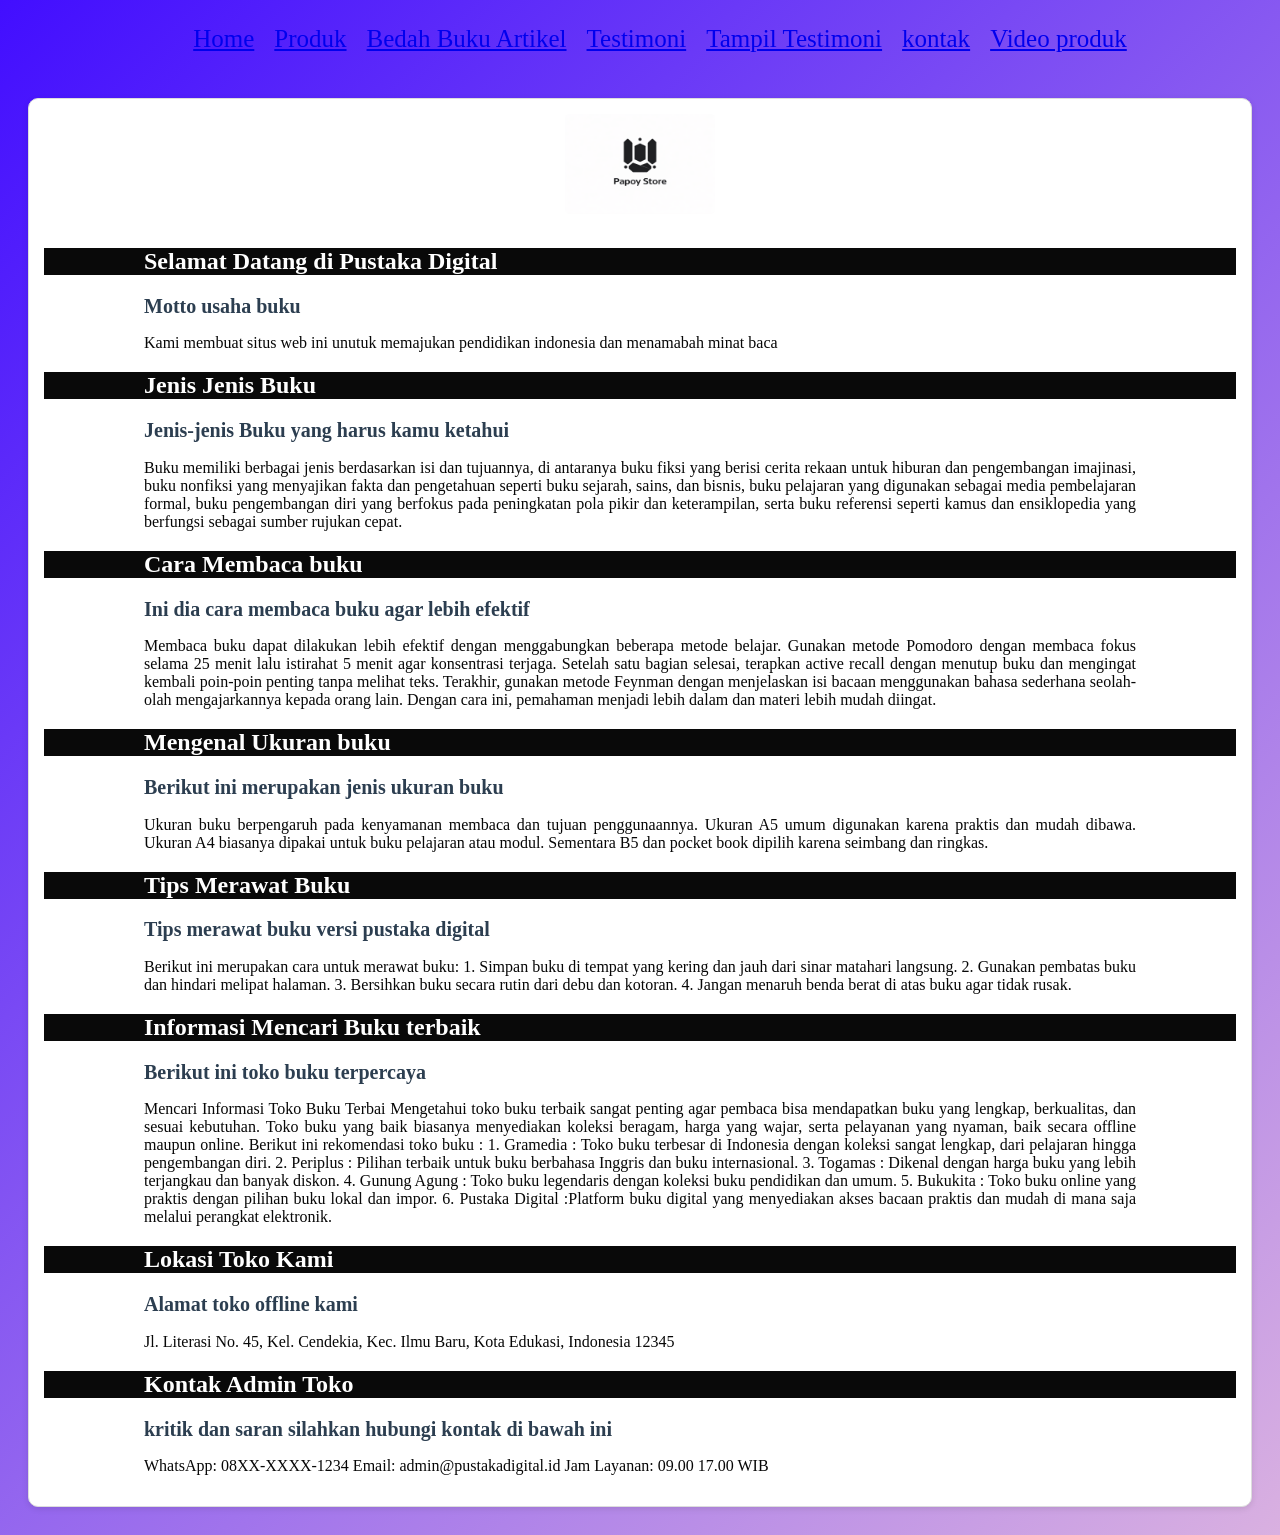
<file: index.html>
<!DOCTYPE html>
<html lang="id">
<head>
    <meta charset="UTF-8">
    <meta name="viewport" content="width=device-width, initial scale=1.0">
    <title>Papoy Store</title>
    <link rel="stylesheet" href="style.css"/>
</head>
<body> 
    <nav class="navbar">
    <ul>
       <li><a href="index.html">Home</a></li>
        <li><a href="produk.html">Produk</a></li>
        <li><a href="Bedah-Buku.html">Bedah Buku Artikel</a></li>
        <li><a href="Testimoni.html">Testimoni</a></li>
        <li><a href="Tampil Testimoni.html">Tampil Testimoni</a></li>
        <li><a href="kontak.html">kontak</a></li>
        <li><a href="Video Produk.html">Video produk</a></li>
</nav>
</body>
<body>
    <section class="daftar-produk"> 
<div class="produk">
<img src="image/ChatGPT Image 26 Jan 2026, 09.09.58.png" alt ="logo"/>
    <h1>Selamat Datang di Pustaka Digital </h1>
    <h2>Motto usaha buku</h2>
    <p>Kami membuat situs web ini unutuk memajukan pendidikan indonesia dan menamabah minat baca</p>
    <h1>Jenis Jenis Buku</h1>
    <h2>Jenis-jenis Buku yang harus kamu ketahui</h2>
    <p>Buku memiliki berbagai jenis berdasarkan isi dan tujuannya, di antaranya buku fiksi yang berisi cerita rekaan untuk hiburan dan pengembangan imajinasi, buku nonfiksi yang menyajikan fakta dan pengetahuan seperti buku sejarah, sains, dan bisnis, buku pelajaran yang digunakan sebagai media pembelajaran formal, buku pengembangan diri yang berfokus pada peningkatan pola pikir dan keterampilan, serta buku referensi seperti kamus dan ensiklopedia yang berfungsi sebagai sumber rujukan cepat.</h2>
    <h1>Cara Membaca buku </h1> 
    <h2>Ini dia cara membaca buku agar lebih efektif</h2>   
    <p>Membaca buku dapat dilakukan lebih efektif dengan menggabungkan beberapa metode belajar. Gunakan metode Pomodoro dengan membaca fokus selama 25 menit lalu istirahat 5 menit agar konsentrasi terjaga. Setelah satu bagian selesai, terapkan active recall dengan menutup buku dan mengingat kembali poin-poin penting tanpa melihat teks. Terakhir, gunakan metode Feynman dengan menjelaskan isi bacaan menggunakan bahasa sederhana seolah-olah mengajarkannya kepada orang lain. Dengan cara ini, pemahaman menjadi lebih dalam dan materi lebih mudah diingat.</p>
    <h1>Mengenal Ukuran buku</h1>
    <h2>Berikut ini merupakan jenis ukuran buku</h2>
    <p>Ukuran buku berpengaruh pada kenyamanan membaca dan tujuan penggunaannya.
Ukuran A5 umum digunakan karena praktis dan mudah dibawa.
Ukuran A4 biasanya dipakai untuk buku pelajaran atau modul.
Sementara B5 dan pocket book dipilih karena seimbang dan ringkas.</p>
    <h1>Tips Merawat Buku</h1>
    <h2>Tips merawat buku versi pustaka digital</h2>
    <p>Berikut ini merupakan cara untuk merawat buku:
1. Simpan buku di tempat yang kering dan jauh dari sinar matahari langsung.
2. Gunakan pembatas buku dan hindari melipat halaman.
3. Bersihkan buku secara rutin dari debu dan kotoran.
4. Jangan menaruh benda berat di atas buku agar tidak rusak. </p>
    <h1>Informasi Mencari Buku terbaik</h1>
    <h2>Berikut ini toko buku terpercaya</h2>
    <p>Mencari Informasi Toko Buku Terbai
Mengetahui toko buku terbaik sangat penting agar pembaca bisa mendapatkan buku yang lengkap, berkualitas, dan sesuai kebutuhan. Toko buku yang baik biasanya menyediakan koleksi beragam, harga yang wajar, serta pelayanan yang nyaman, baik secara offline maupun online.

Berikut ini rekomendasi toko buku :

1. Gramedia : Toko buku terbesar di Indonesia dengan koleksi sangat lengkap, dari pelajaran hingga pengembangan diri.
2. Periplus : Pilihan terbaik untuk buku berbahasa Inggris dan buku internasional.
3. Togamas : Dikenal dengan harga buku yang lebih terjangkau dan banyak diskon.
4. Gunung Agung : Toko buku legendaris dengan koleksi buku pendidikan dan umum.
5. Bukukita : Toko buku online yang praktis dengan pilihan buku lokal dan impor.
6. Pustaka Digital :Platform buku digital yang menyediakan akses bacaan praktis dan mudah di mana saja melalui perangkat elektronik.</p>
    <h1> Lokasi Toko Kami</h1>
    <h2>Alamat toko offline kami</h2>
    <p>Jl. Literasi No. 45, Kel. Cendekia, Kec. Ilmu Baru, Kota Edukasi, Indonesia 12345</p>
    <h1>Kontak Admin Toko </h1>
    <h2>kritik dan saran silahkan hubungi kontak di bawah ini</h2>
    <p>WhatsApp: 08XX-XXXX-1234
Email: admin@pustakadigital.id
Jam Layanan: 09.00  17.00 WIB</p>

</body>
</html>
</file>
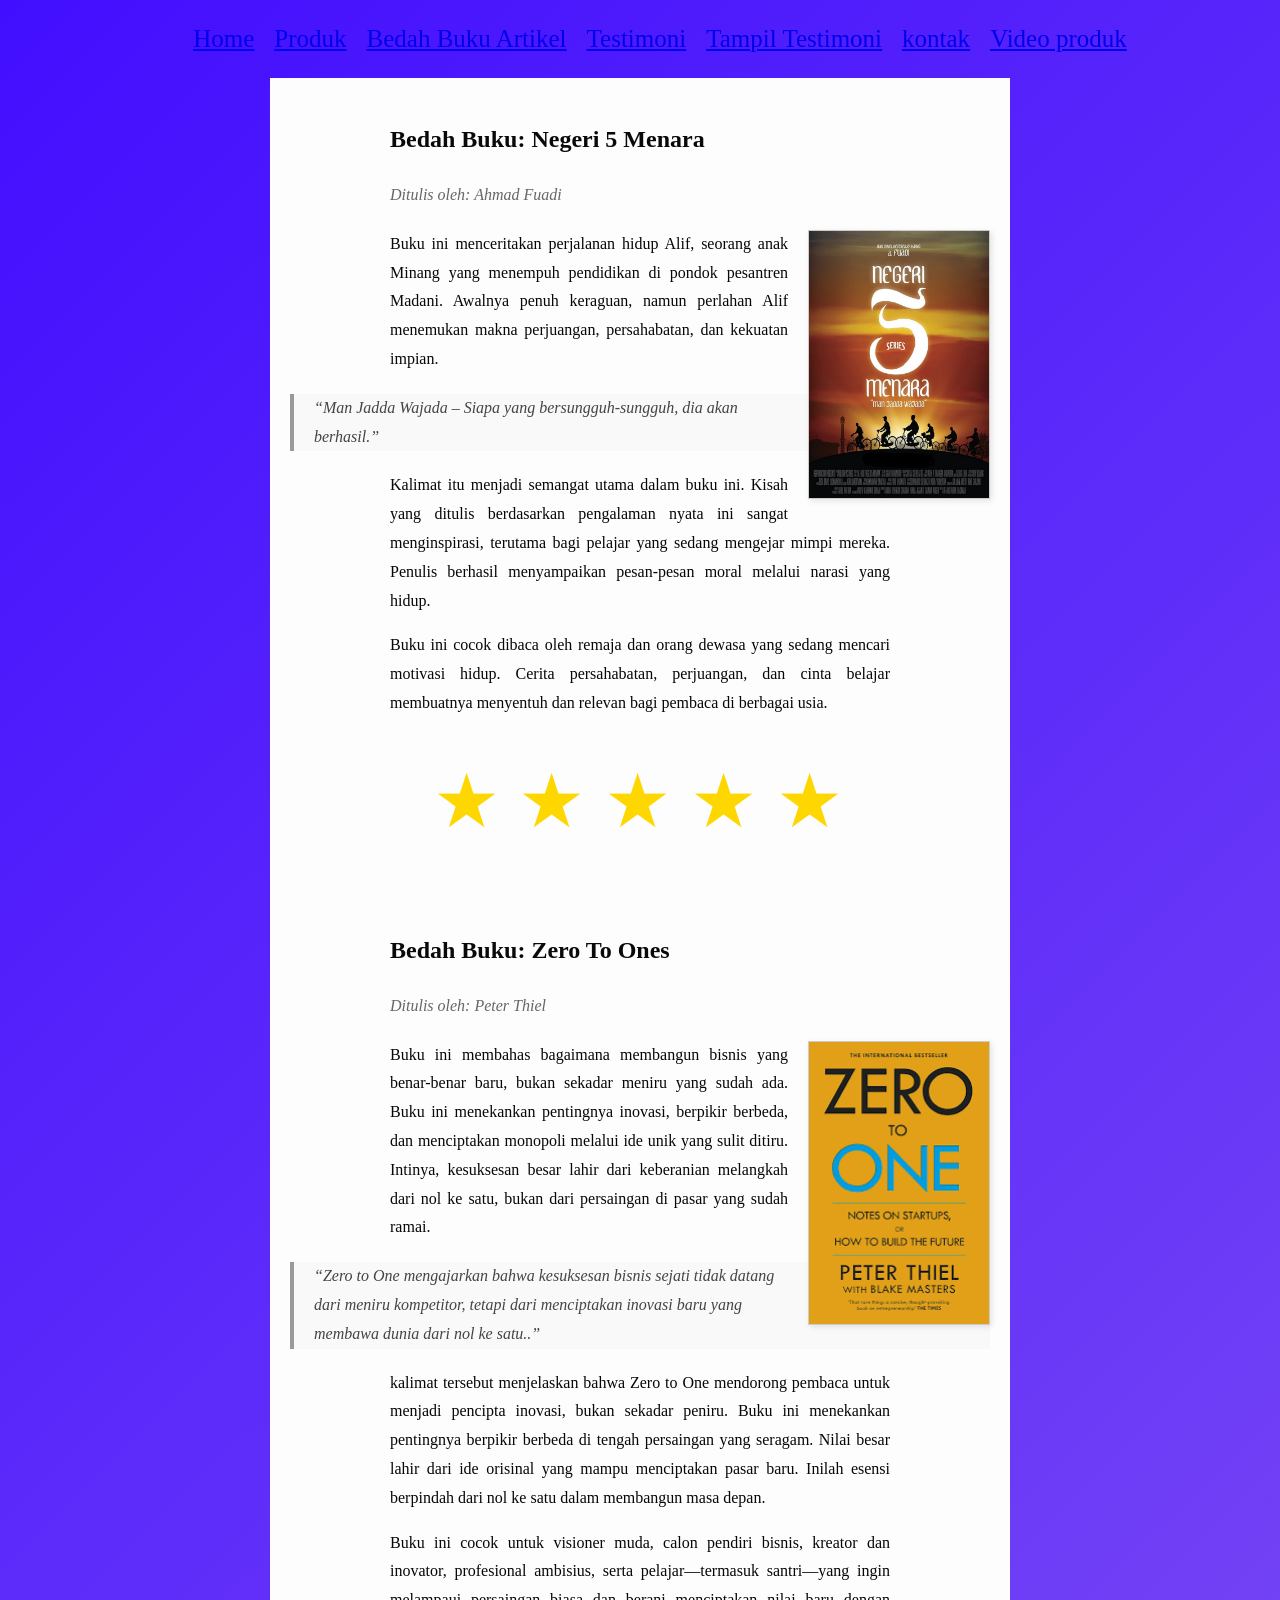
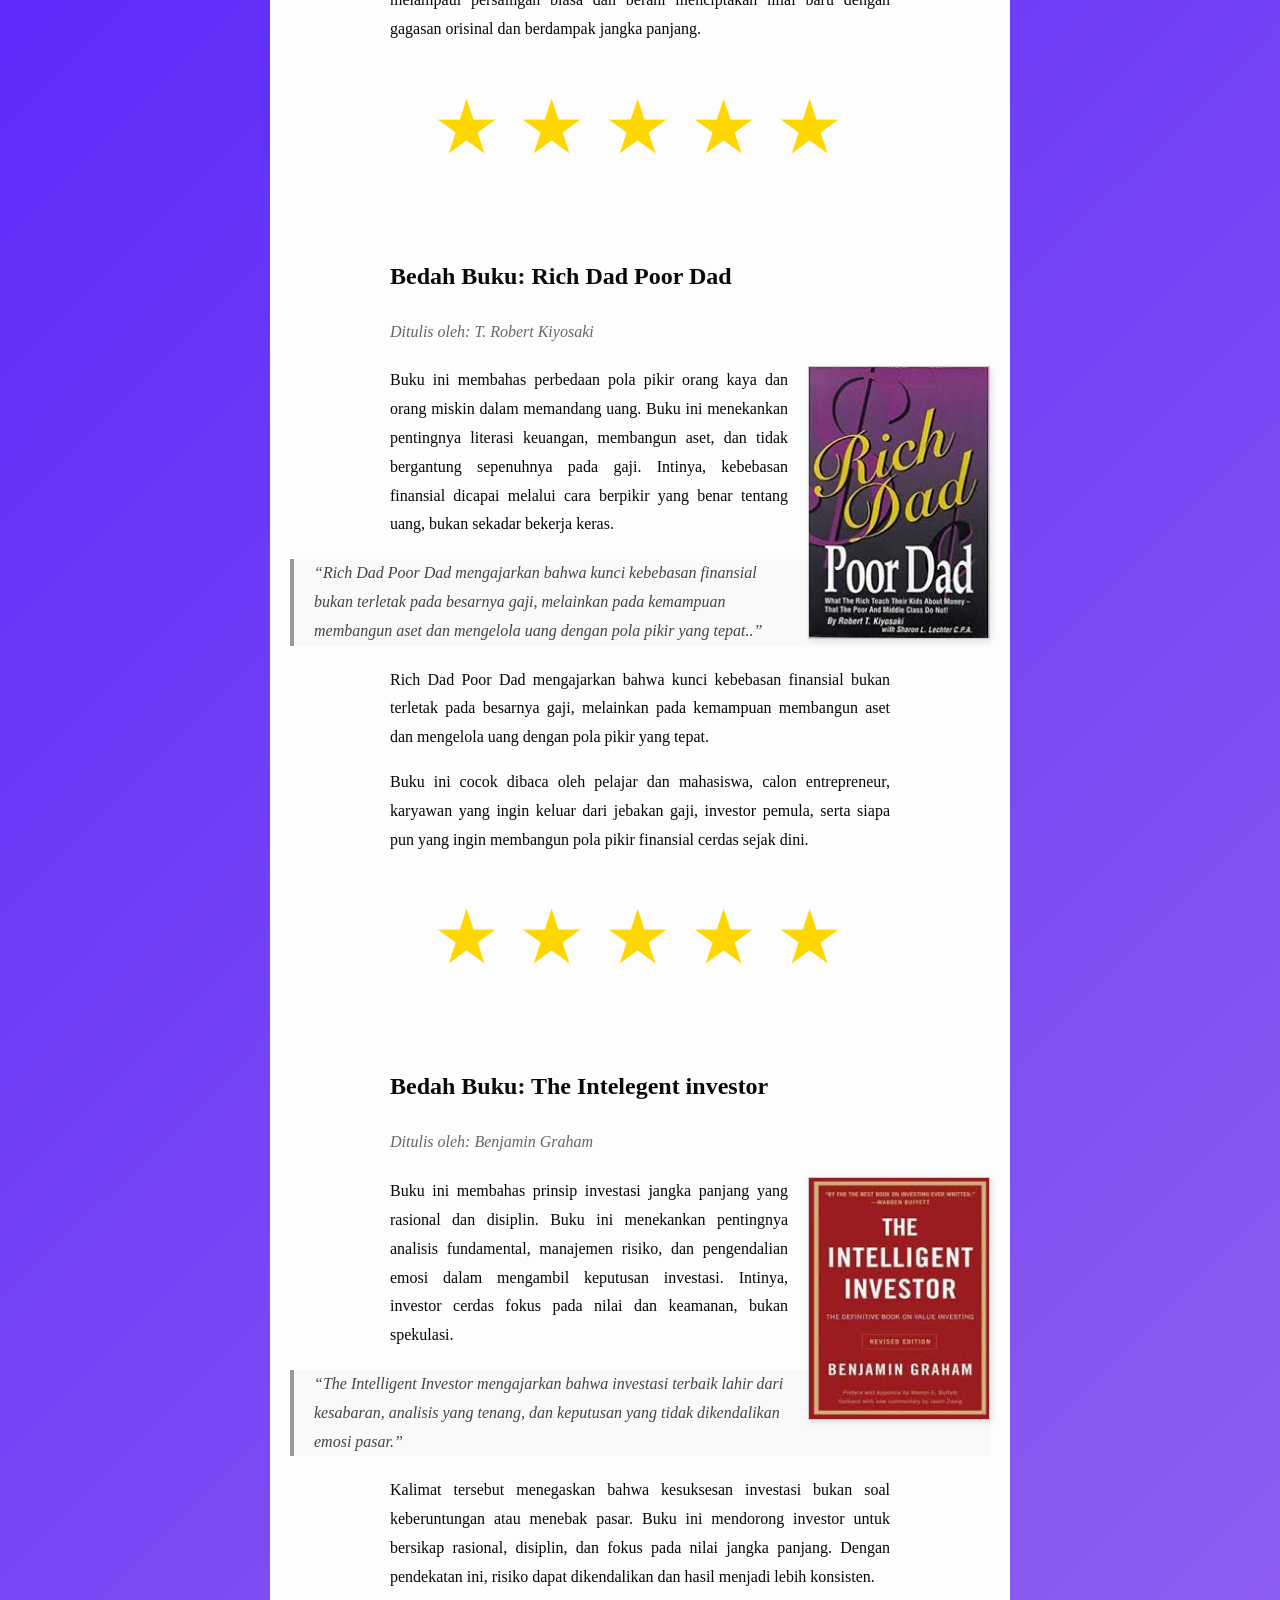
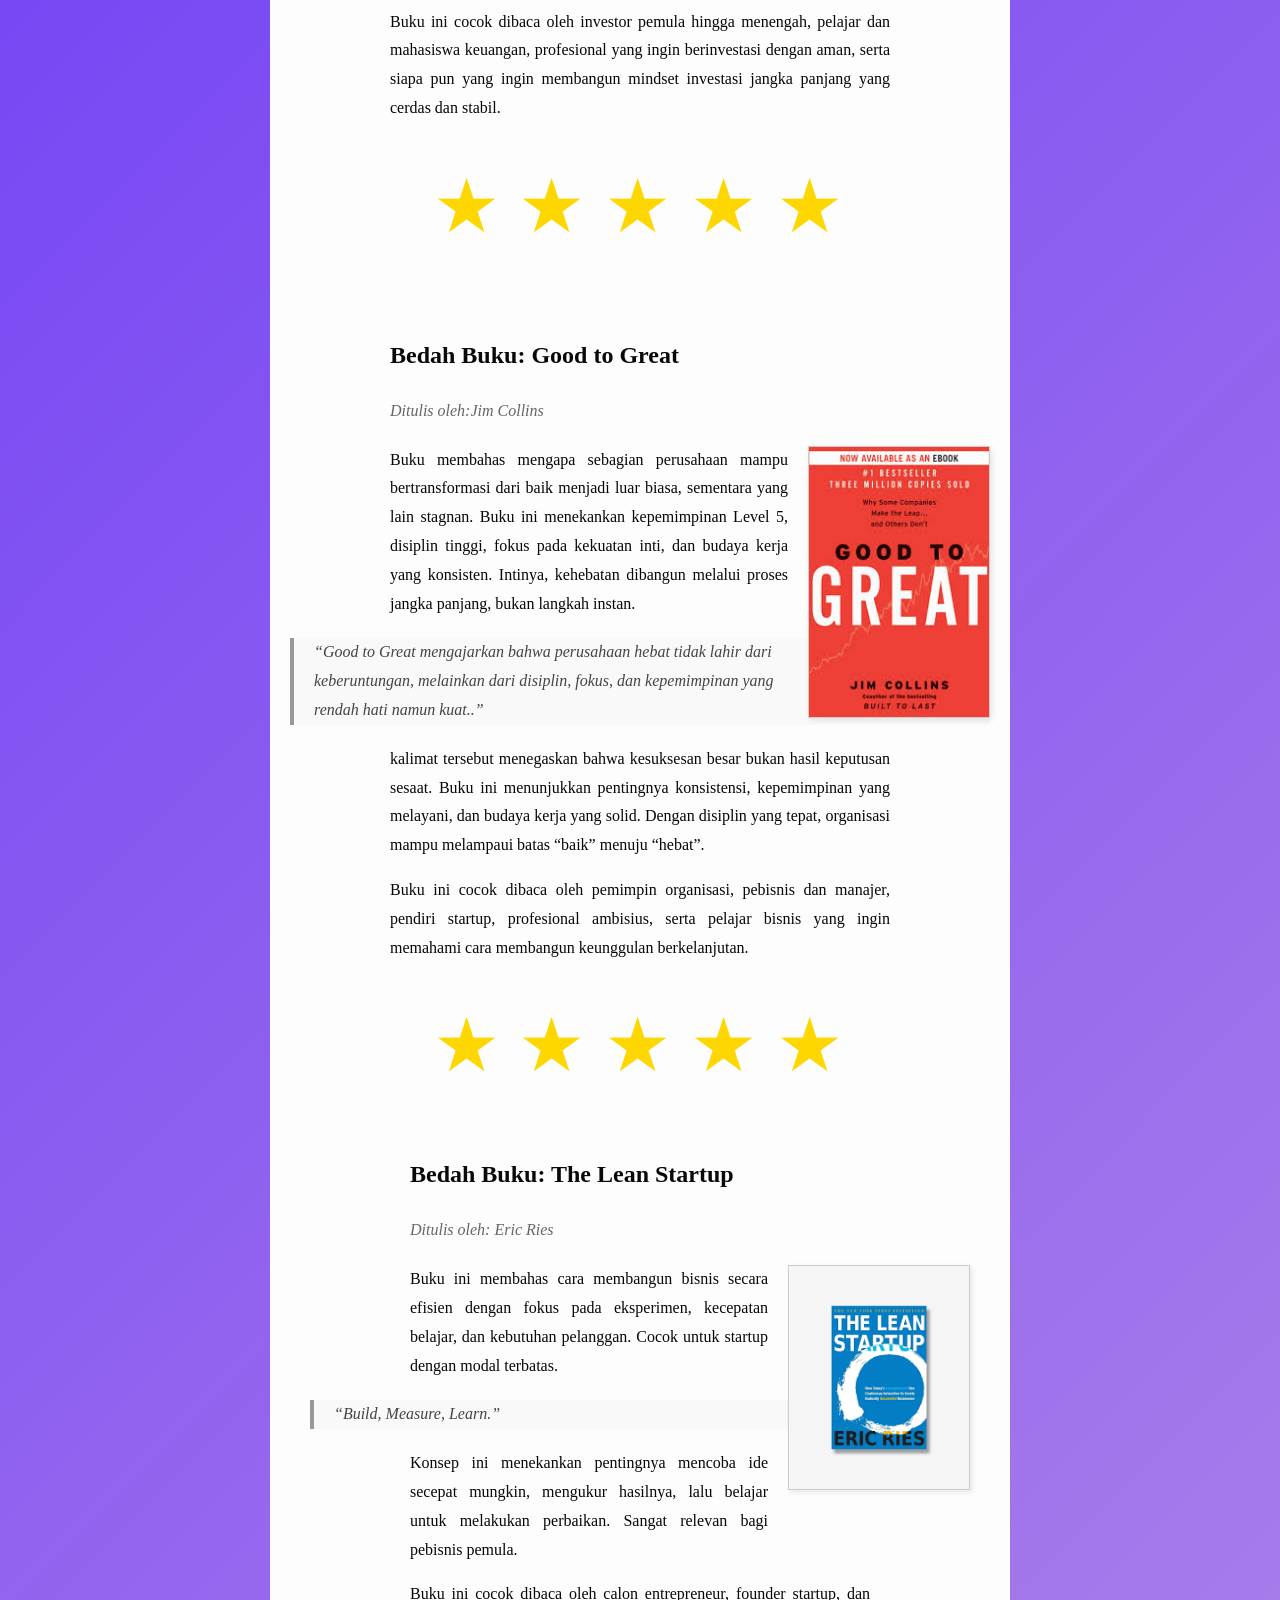
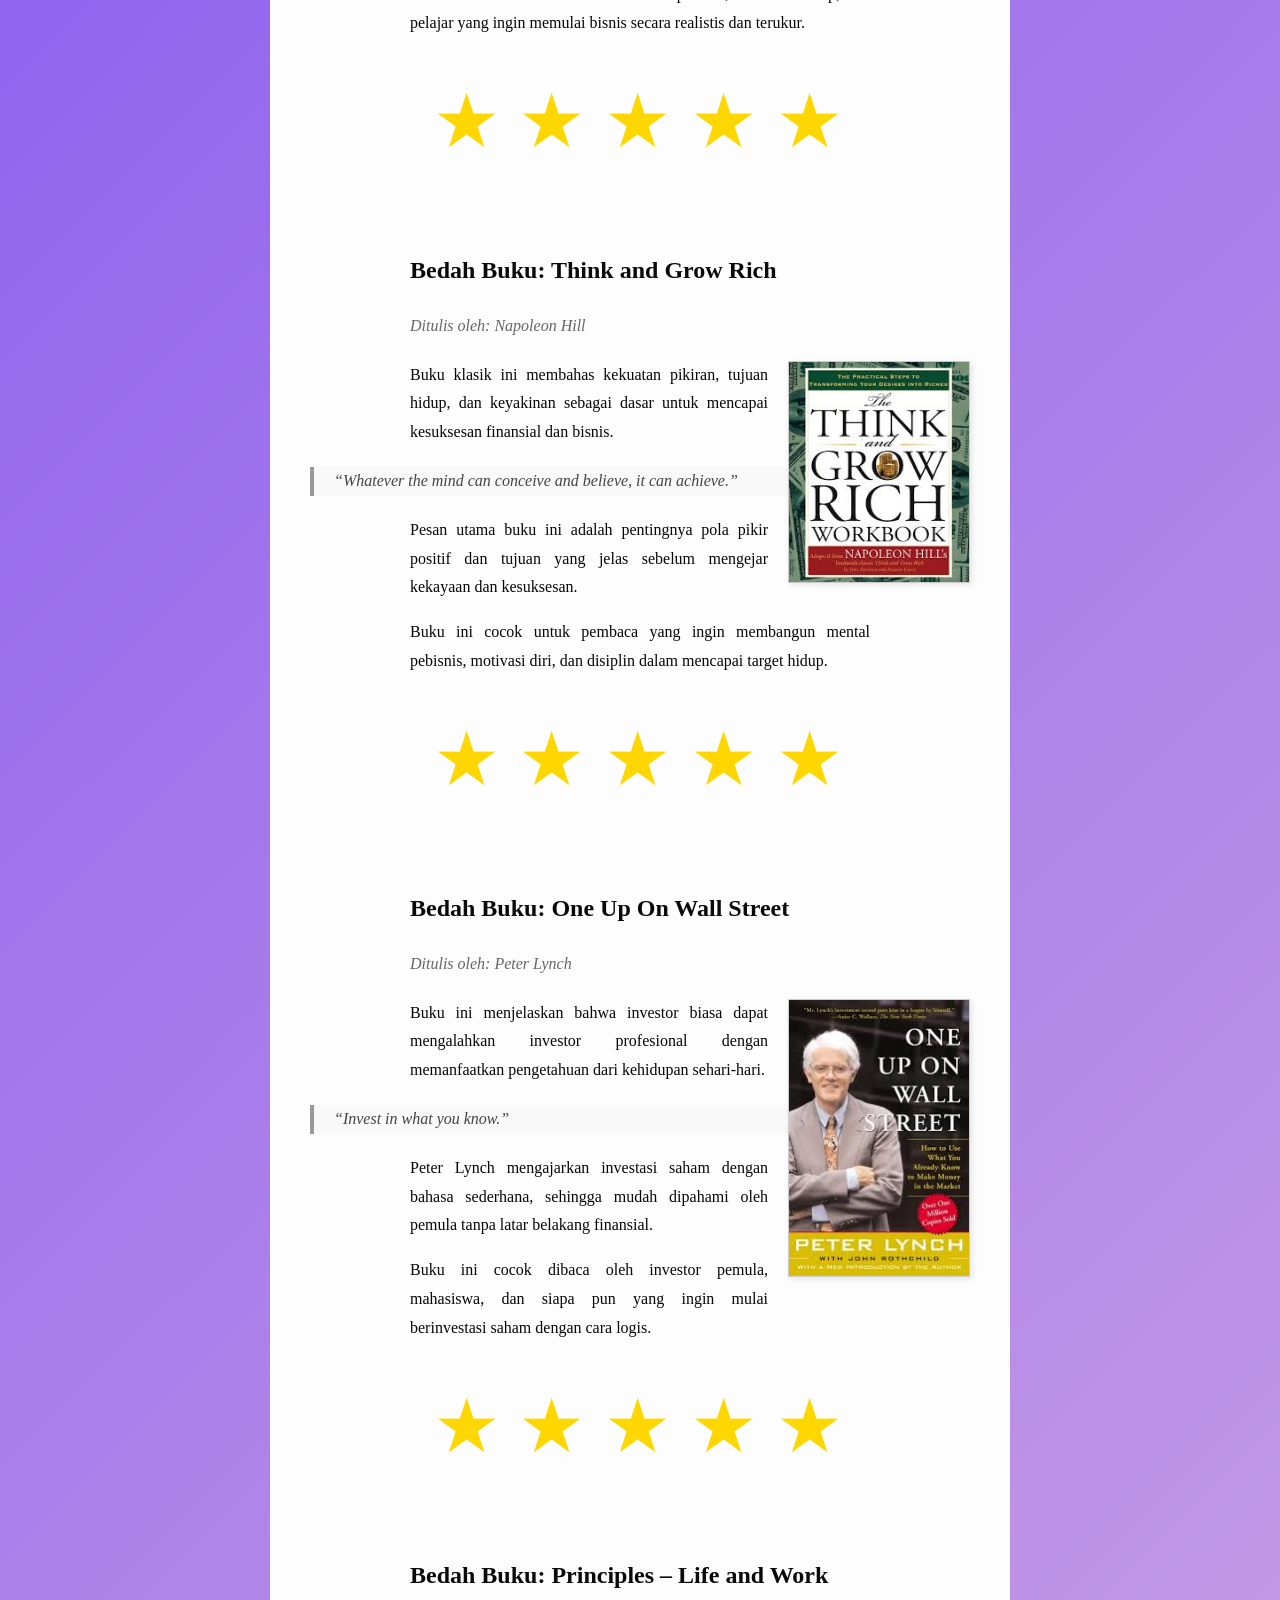
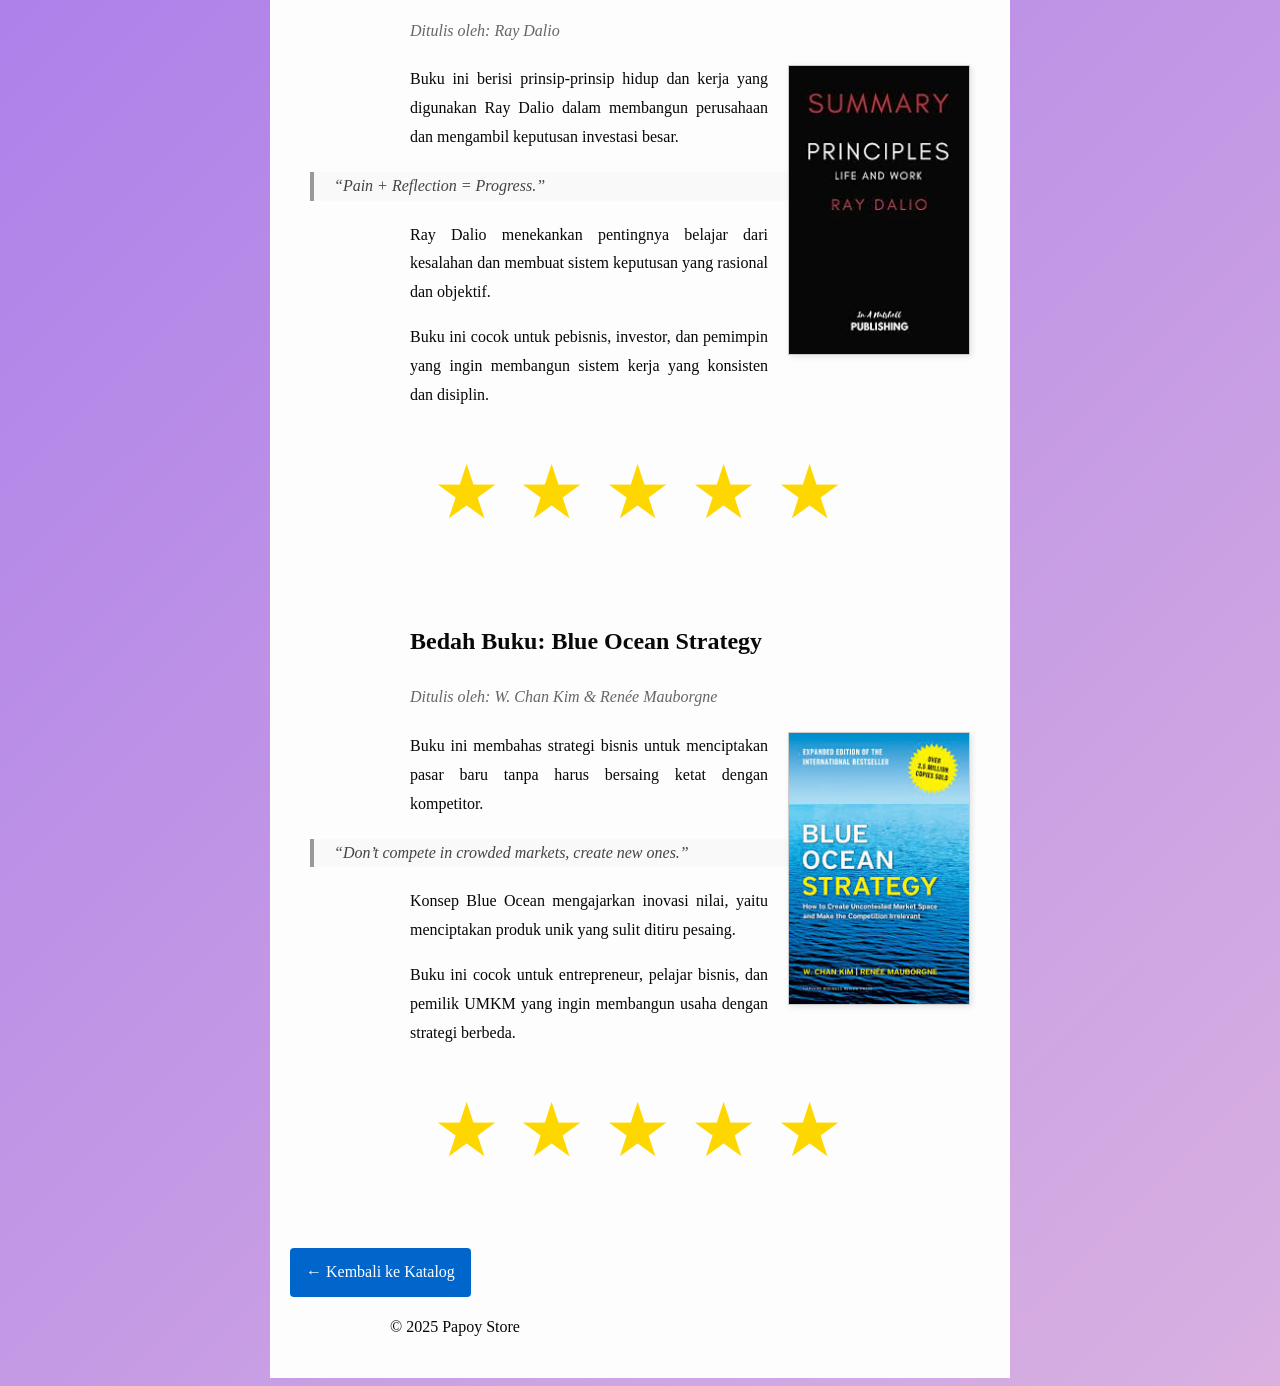
<file: Bedah-Buku.html>
<!DOCTYPE html>
<html lang="id">
<head>
    <meta charset="UTF-8">
    <meta name="viewport" content="width=device-width, initial scale=1.0">
    <title>Papoy Store</title>
    <link rel="stylesheet" href="style.css"/>
</head>
<body> 
    <nav class="navbar">
    <ul>
       <li><a href="index.html">Home</a></li>
        <li><a href="produk.html">Produk</a></li>
        <li><a href="Bedah-Buku.html">Bedah Buku Artikel</a></li>
        <li><a href="Testimoni.html">Testimoni</a></li>
        <li><a href="Tampil Testimoni.html">Tampil Testimoni</a></li>
        <li><a href="kontak.html">kontak</a></li>
        <li><a href="Video Produk.html">Video produk</a></li>
</nav>
</body>
<body>
    <main class="artikel">
    <h2>Bedah Buku: Negeri 5 Menara</h2>
    <p class="penulis">Ditulis oleh: Ahmad Fuadi</p>

    <img src="image/negeri5menara.jpg" alt="Sampul Negeri 5 Menara" class="sampul">

    <p>
      Buku ini menceritakan perjalanan hidup Alif, seorang anak Minang yang menempuh pendidikan di pondok pesantren Madani. 
      Awalnya penuh keraguan, namun perlahan Alif menemukan makna perjuangan, persahabatan, dan kekuatan impian.
    </p>

    <blockquote>
      “Man Jadda Wajada – Siapa yang bersungguh-sungguh, dia akan berhasil.”
    </blockquote>

    <p>
      Kalimat itu menjadi semangat utama dalam buku ini. Kisah yang ditulis berdasarkan pengalaman nyata ini sangat menginspirasi, 
      terutama bagi pelajar yang sedang mengejar mimpi mereka. Penulis berhasil menyampaikan pesan-pesan moral melalui narasi yang hidup.
    </p>

    <p>
      Buku ini cocok dibaca oleh remaja dan orang dewasa yang sedang mencari motivasi hidup. Cerita persahabatan, perjuangan, dan cinta belajar
      membuatnya menyentuh dan relevan bagi pembaca di berbagai usia.
    </p>

    <div class="rating">
        <span>★</span>
        <span>★</span>
        <span>★</span>
        <span>★</span>
        <span>★</span>
</div>

  </main>
  <main class="artikel">
    <h2>Bedah Buku: Zero To Ones</h2>
    <p class="penulis">Ditulis oleh: Peter Thiel</p>

    <img src="image/zero to one.png" alt="Sampul Zero To one" class="sampul">

    <p>
      Buku ini membahas bagaimana membangun bisnis yang benar-benar baru, bukan sekadar meniru yang sudah ada. Buku ini menekankan pentingnya inovasi, 
      berpikir berbeda, dan menciptakan monopoli melalui ide unik yang sulit ditiru. Intinya, kesuksesan besar lahir dari keberanian melangkah dari nol ke satu, 
      bukan dari persaingan di pasar yang sudah ramai.
    </p>

    <blockquote>
      “Zero to One mengajarkan bahwa kesuksesan bisnis sejati tidak datang dari meniru kompetitor, 
      tetapi dari menciptakan inovasi baru yang membawa dunia dari nol ke satu..”
    </blockquote>

    <p>
      kalimat tersebut menjelaskan bahwa Zero to One mendorong pembaca untuk menjadi pencipta inovasi, bukan sekadar peniru.
Buku ini menekankan pentingnya berpikir berbeda di tengah persaingan yang seragam.
Nilai besar lahir dari ide orisinal yang mampu menciptakan pasar baru.
Inilah esensi berpindah dari nol ke satu dalam membangun masa depan.
    </p>

    <p>
      Buku ini cocok untuk visioner muda, calon pendiri bisnis, kreator dan inovator, profesional ambisius, 
      serta pelajar—termasuk santri—yang ingin melampaui persaingan biasa dan berani menciptakan nilai baru dengan gagasan orisinal dan berdampak jangka panjang.
    <div class="rating">
        <span>★</span>
        <span>★</span>
        <span>★</span>
        <span>★</span>
        <span>★</span>
    </div>
  </main>
  <main class="artikel">
    <h2>Bedah Buku: Rich Dad Poor Dad</h2>
    <p class="penulis">Ditulis oleh: T. Robert Kiyosaki</p>

    <img src="image/rich dad poor dad.jpg" alt="sampul Rich dad poor dad" class="sampul">

    <p>
     Buku ini membahas perbedaan pola pikir orang kaya dan orang miskin dalam memandang uang. Buku ini menekankan pentingnya literasi keuangan, 
     membangun aset, dan tidak bergantung sepenuhnya pada gaji. Intinya, kebebasan finansial dicapai melalui cara berpikir yang benar tentang uang, bukan sekadar bekerja keras.
    </p>

    <blockquote>
      “Rich Dad Poor Dad mengajarkan bahwa kunci kebebasan finansial bukan terletak pada besarnya gaji, 
      melainkan pada kemampuan membangun aset dan mengelola uang dengan pola pikir yang tepat..”
    </blockquote>

    <p>
      Rich Dad Poor Dad mengajarkan bahwa kunci kebebasan finansial bukan terletak pada besarnya gaji,
       melainkan pada kemampuan membangun aset dan mengelola uang dengan pola pikir yang tepat.

    <p>
      Buku ini cocok dibaca oleh pelajar dan mahasiswa, calon entrepreneur, karyawan yang ingin keluar dari jebakan gaji, investor pemula, 
      serta siapa pun yang ingin membangun pola pikir finansial cerdas sejak dini.
       <div class="rating">
        <span>★</span>
        <span>★</span>
        <span>★</span>
        <span>★</span>
        <span>★</span>
    </div>
  </main>
  <main class="artikel">
    <h2>Bedah Buku: The Intelegent investor</h2>
    <p class="penulis">Ditulis oleh: Benjamin Graham </p>

    <img src="image/the intelegent investor.jpg" alt="sampul The Intelegent investor" class="sampul">

    <p>
     Buku ini membahas prinsip investasi jangka panjang yang rasional dan disiplin. Buku ini menekankan pentingnya analisis fundamental, manajemen risiko, 
     dan pengendalian emosi dalam mengambil keputusan investasi. Intinya, investor cerdas fokus pada nilai dan keamanan, bukan spekulasi.
    </p>

    <blockquote>
      “The Intelligent Investor mengajarkan bahwa investasi terbaik lahir dari kesabaran,
       analisis yang tenang, dan keputusan yang tidak dikendalikan emosi pasar.”
    </blockquote>

    <p>
      Kalimat tersebut menegaskan bahwa kesuksesan investasi bukan soal keberuntungan atau menebak pasar.
       Buku ini mendorong investor untuk bersikap rasional, disiplin, dan fokus pada nilai jangka panjang. 
       Dengan pendekatan ini, risiko dapat dikendalikan dan hasil menjadi lebih konsisten.
    </p>

    <p>
     Buku ini cocok dibaca oleh investor pemula hingga menengah, pelajar dan mahasiswa keuangan, profesional yang ingin berinvestasi dengan aman, 
     serta siapa pun yang ingin membangun mindset investasi jangka panjang yang cerdas dan stabil.
    </p>
    <div class="rating">
        <span>★</span>
        <span>★</span>
        <span>★</span>
        <span>★</span>
        <span>★</span>
    </div>
  </main>
    
  <main class="artikel">
    <h2>Bedah Buku: Good to Great</h2>
    <p class="penulis">Ditulis oleh:Jim Collins</p>

    <img src="image/Good to Great.jpg" alt="sampul Good to Great" class="sampul">

    <p>
      Buku membahas mengapa sebagian perusahaan mampu bertransformasi dari baik menjadi luar biasa, sementara yang lain stagnan. Buku ini menekankan kepemimpinan Level 5,
       disiplin tinggi, fokus pada kekuatan inti, dan budaya kerja yang konsisten. Intinya, kehebatan dibangun melalui proses jangka panjang, bukan langkah instan.
    </p>

    <blockquote>
      “Good to Great mengajarkan bahwa perusahaan hebat tidak lahir dari keberuntungan,
       melainkan dari disiplin, fokus, dan kepemimpinan yang rendah hati namun kuat..”
    </blockquote>

    <p>
      kalimat tersebut menegaskan bahwa kesuksesan besar bukan hasil keputusan sesaat. Buku ini menunjukkan pentingnya konsistensi,
       kepemimpinan yang melayani, dan budaya kerja yang solid. Dengan disiplin yang tepat, organisasi mampu melampaui batas “baik” menuju “hebat”.

    <p>
     Buku ini cocok dibaca oleh pemimpin organisasi, pebisnis dan manajer, pendiri startup, profesional ambisius, serta pelajar bisnis yang ingin memahami cara membangun keunggulan berkelanjutan.

    </p>
    
 <div class="rating">
        <span>★</span>
        <span>★</span>
        <span>★</span>
        <span>★</span>
        <span>★</span>
</div>

<main class="artikel">
  <h2>Bedah Buku: The Lean Startup</h2>
  <p class="penulis">Ditulis oleh: Eric Ries</p>

  <img src="image/The Lean Startup.png" alt="Sampul The Lean Startup" class="sampul">

  <p>
    Buku ini membahas cara membangun bisnis secara efisien dengan fokus pada eksperimen,
    kecepatan belajar, dan kebutuhan pelanggan. Cocok untuk startup dengan modal terbatas.
  </p>

  <blockquote>
    “Build, Measure, Learn.”
  </blockquote>

  <p>
    Konsep ini menekankan pentingnya mencoba ide secepat mungkin, mengukur hasilnya,
    lalu belajar untuk melakukan perbaikan. Sangat relevan bagi pebisnis pemula.
  </p>

  <p>
    Buku ini cocok dibaca oleh calon entrepreneur, founder startup, dan pelajar
    yang ingin memulai bisnis secara realistis dan terukur.
  </p>

  <div class="rating">
        <span>★</span>
        <span>★</span>
        <span>★</span>
        <span>★</span>
        <span>★</span>
    </div>

</main>
<main class="artikel">
  <h2>Bedah Buku: Think and Grow Rich</h2>
  <p class="penulis">Ditulis oleh: Napoleon Hill</p>

  <img src="image/Think and Grow Rich.jpg" alt="Sampul Think and Grow Rich" class="sampul">

  <p>
    Buku klasik ini membahas kekuatan pikiran, tujuan hidup, dan keyakinan
    sebagai dasar untuk mencapai kesuksesan finansial dan bisnis.
  </p>

  <blockquote>
    “Whatever the mind can conceive and believe, it can achieve.”
  </blockquote>

  <p>
    Pesan utama buku ini adalah pentingnya pola pikir positif dan tujuan yang jelas
    sebelum mengejar kekayaan dan kesuksesan.
  </p>

  <p>
    Buku ini cocok untuk pembaca yang ingin membangun mental pebisnis,
    motivasi diri, dan disiplin dalam mencapai target hidup.
  </p>

   <div class="rating">
        <span>★</span>
        <span>★</span>
        <span>★</span>
        <span>★</span>
        <span>★</span>
    </div>

</main>
<main class="artikel">
  <h2>Bedah Buku: One Up On Wall Street</h2>
  <p class="penulis">Ditulis oleh: Peter Lynch</p>

  <img src="image/One Up On Wall Street.jpg" alt="Sampul One Up On Wall Street" class="sampul">

  <p>
    Buku ini menjelaskan bahwa investor biasa dapat mengalahkan investor profesional
    dengan memanfaatkan pengetahuan dari kehidupan sehari-hari.
  </p>

  <blockquote>
    “Invest in what you know.”
  </blockquote>

  <p>
    Peter Lynch mengajarkan investasi saham dengan bahasa sederhana,
    sehingga mudah dipahami oleh pemula tanpa latar belakang finansial.
  </p>

  <p>
    Buku ini cocok dibaca oleh investor pemula, mahasiswa, dan siapa pun
    yang ingin mulai berinvestasi saham dengan cara logis.
  </p>

   <div class="rating">
        <span>★</span>
        <span>★</span>
        <span>★</span>
        <span>★</span>
        <span>★</span>
    </div>

</main>
<main class="artikel">
  <h2>Bedah Buku: Principles – Life and Work</h2>
  <p class="penulis">Ditulis oleh: Ray Dalio</p>

  <img src="image/Principles – Life and Work.jpg" alt="Sampul Principles Ray Dalio" class="sampul">

  <p>
    Buku ini berisi prinsip-prinsip hidup dan kerja yang digunakan Ray Dalio
    dalam membangun perusahaan dan mengambil keputusan investasi besar.
  </p>

  <blockquote>
    “Pain + Reflection = Progress.”
  </blockquote>

  <p>
    Ray Dalio menekankan pentingnya belajar dari kesalahan dan membuat sistem
    keputusan yang rasional dan objektif.
  </p>

  <p>
    Buku ini cocok untuk pebisnis, investor, dan pemimpin yang ingin
    membangun sistem kerja yang konsisten dan disiplin.
  </p>

   <div class="rating">
        <span>★</span>
        <span>★</span>
        <span>★</span>
        <span>★</span>
        <span>★</span>
    </div>

</main>
<main class="artikel">
  <h2>Bedah Buku: Blue Ocean Strategy</h2>
  <p class="penulis">Ditulis oleh: W. Chan Kim & Renée Mauborgne</p>

  <img src="image/Blue Ocean Strategy.jpg" alt="Sampul Blue Ocean Strategy" class="sampul">

  <p>
    Buku ini membahas strategi bisnis untuk menciptakan pasar baru
    tanpa harus bersaing ketat dengan kompetitor.
  </p>

  <blockquote>
    “Don’t compete in crowded markets, create new ones.”
  </blockquote>

  <p>
    Konsep Blue Ocean mengajarkan inovasi nilai, yaitu menciptakan
    produk unik yang sulit ditiru pesaing.
  </p>

  <p>
    Buku ini cocok untuk entrepreneur, pelajar bisnis, dan pemilik UMKM
    yang ingin membangun usaha dengan strategi berbeda.
  </p>

   <div class="rating">
        <span>★</span>
        <span>★</span>
        <span>★</span>
        <span>★</span>
        <span>★</span>
    </div>
    
</main>


<a href="produk.html" class="btn-kembali">← Kembali ke Katalog</a>
  <footer>
    <p>&copy; 2025 Papoy Store</p>
  </footer>

</body>
</file>
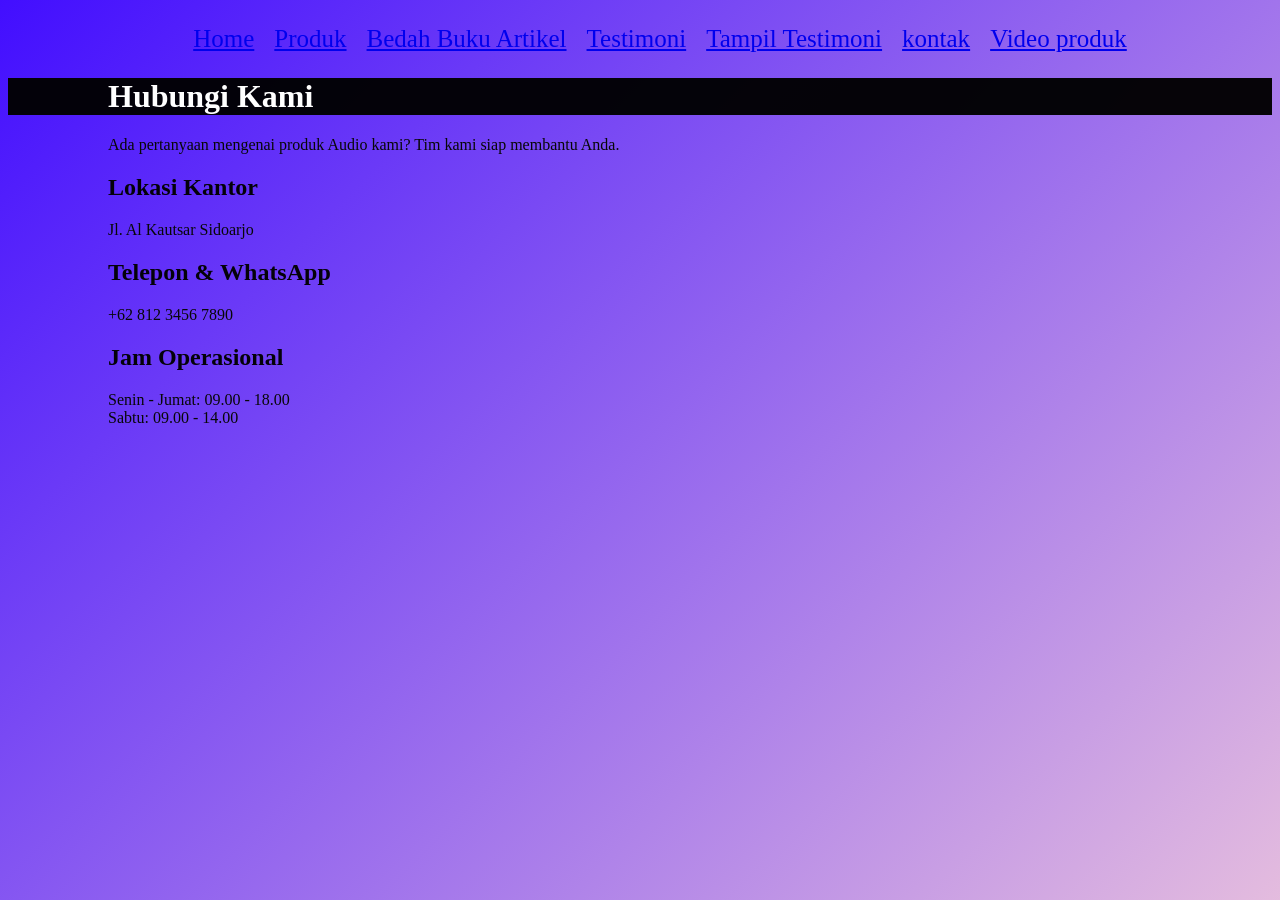
<file: kontak.html>
<!DOCTYPE html>
<html lang="id">
<head>
    <meta charset="UTF-8">
    <meta name="viewport" content="width=device-width, initial scale=1.0">
    <title>Papoy Store</title>
    <link rel="stylesheet" href="style.css"/>
</head>
<body> 
    <nav class="navbar">
    <ul>
       <li><a href="index.html">Home</a></li>
        <li><a href="produk.html">Produk</a></li>
        <li><a href="Bedah-Buku.html">Bedah Buku Artikel</a></li>
        <li><a href="Testimoni.html">Testimoni</a></li>
        <li><a href="Tampil Testimoni.html">Tampil Testimoni</a></li>
        <li><a href="kontak.html">kontak</a></li>
        <li><a href="Video Produk.html">Video produk</a></li>
</nav>
</body>
<body>
    <div class="contact-wrapper">
    <div class="contact-header">
        <h1>Hubungi Kami</h1>
        <p>Ada pertanyaan mengenai produk Audio kami? Tim kami siap membantu Anda.</p>
    </div>

    <div class="contact-grid">
        <div class="info-side">
            <div class="info-box">
                <i class="fas fa-location-dot"></i>
                <div>
                    <h2>Lokasi Kantor</h2>
                    <p>Jl. Al Kautsar Sidoarjo</p>
                </div>
            </div>

            <div class="info-box">
                <i class="fas fa-phone"></i>
                <div>
                    <h2>Telepon & WhatsApp</h2>
                    <p>+62 812 3456 7890</p>
                </div>
            </div>

            <div class="info-box">
                <i class="fas fa-clock"></i>
                <div>
                    <h2>Jam Operasional</h2>
                    <p>Senin - Jumat: 09.00 - 18.00<br>Sabtu: 09.00 - 14.00</p>
                </div>
            </div>


        </div>

    <div class="map-container">
        <iframe src="https://www.google.com/maps/embed?pb=!1m18!1m12!1m3!1d3957.1472856424264!2d112.6455903748651!3d-7.38754789262208!2m3!1f0!2f0!3f0!3m2!1i1024!2i768!4f13.1!3m3!1m2!1s0x2dd7e2f40676d005%3A0x26e010ff086e0f22!2sPesantren%20Al%20Kautsar%20Sidoarjo!5e0!3m2!1sid!2sid!4v1709360000000!5m2!1sid!2sid"width="100%" height="300" style="border:0;" allowfullscreen="" loading="lazy"></iframe>
    </div>
</div>
</body>
</file>
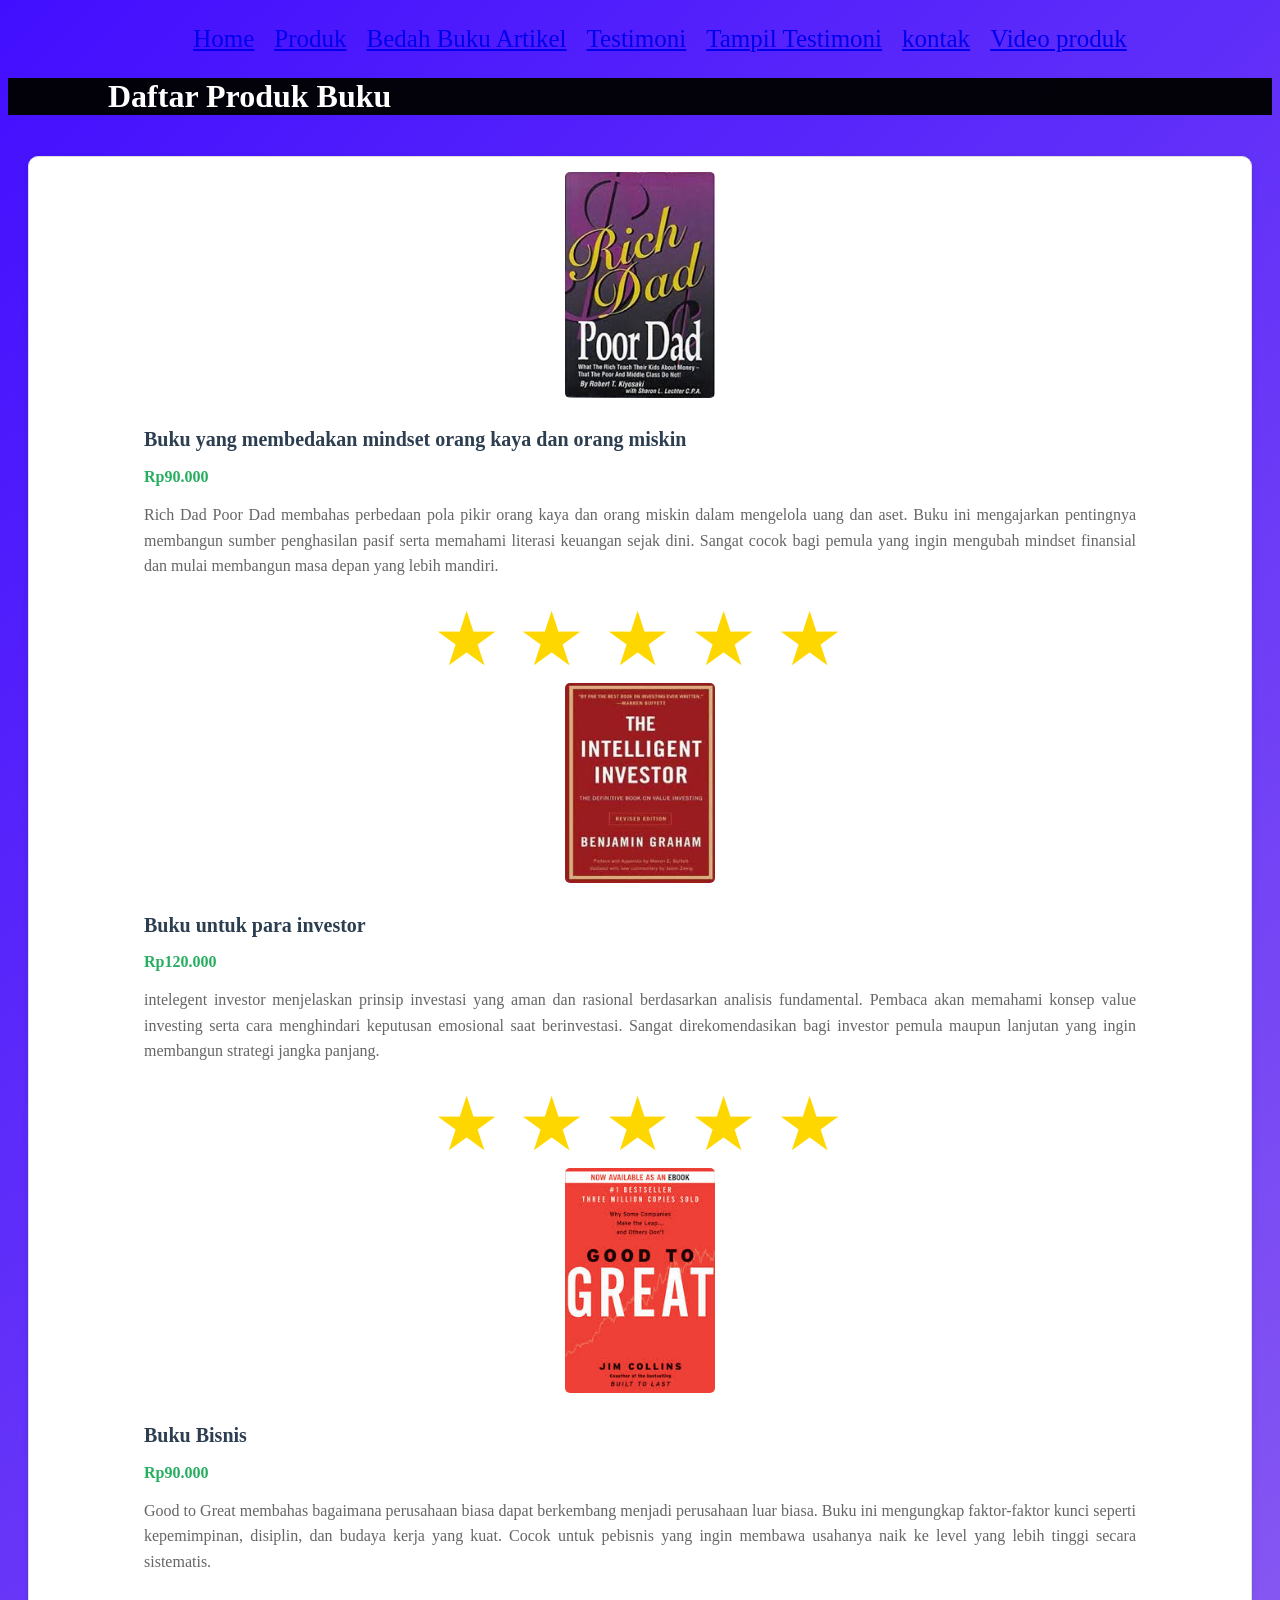
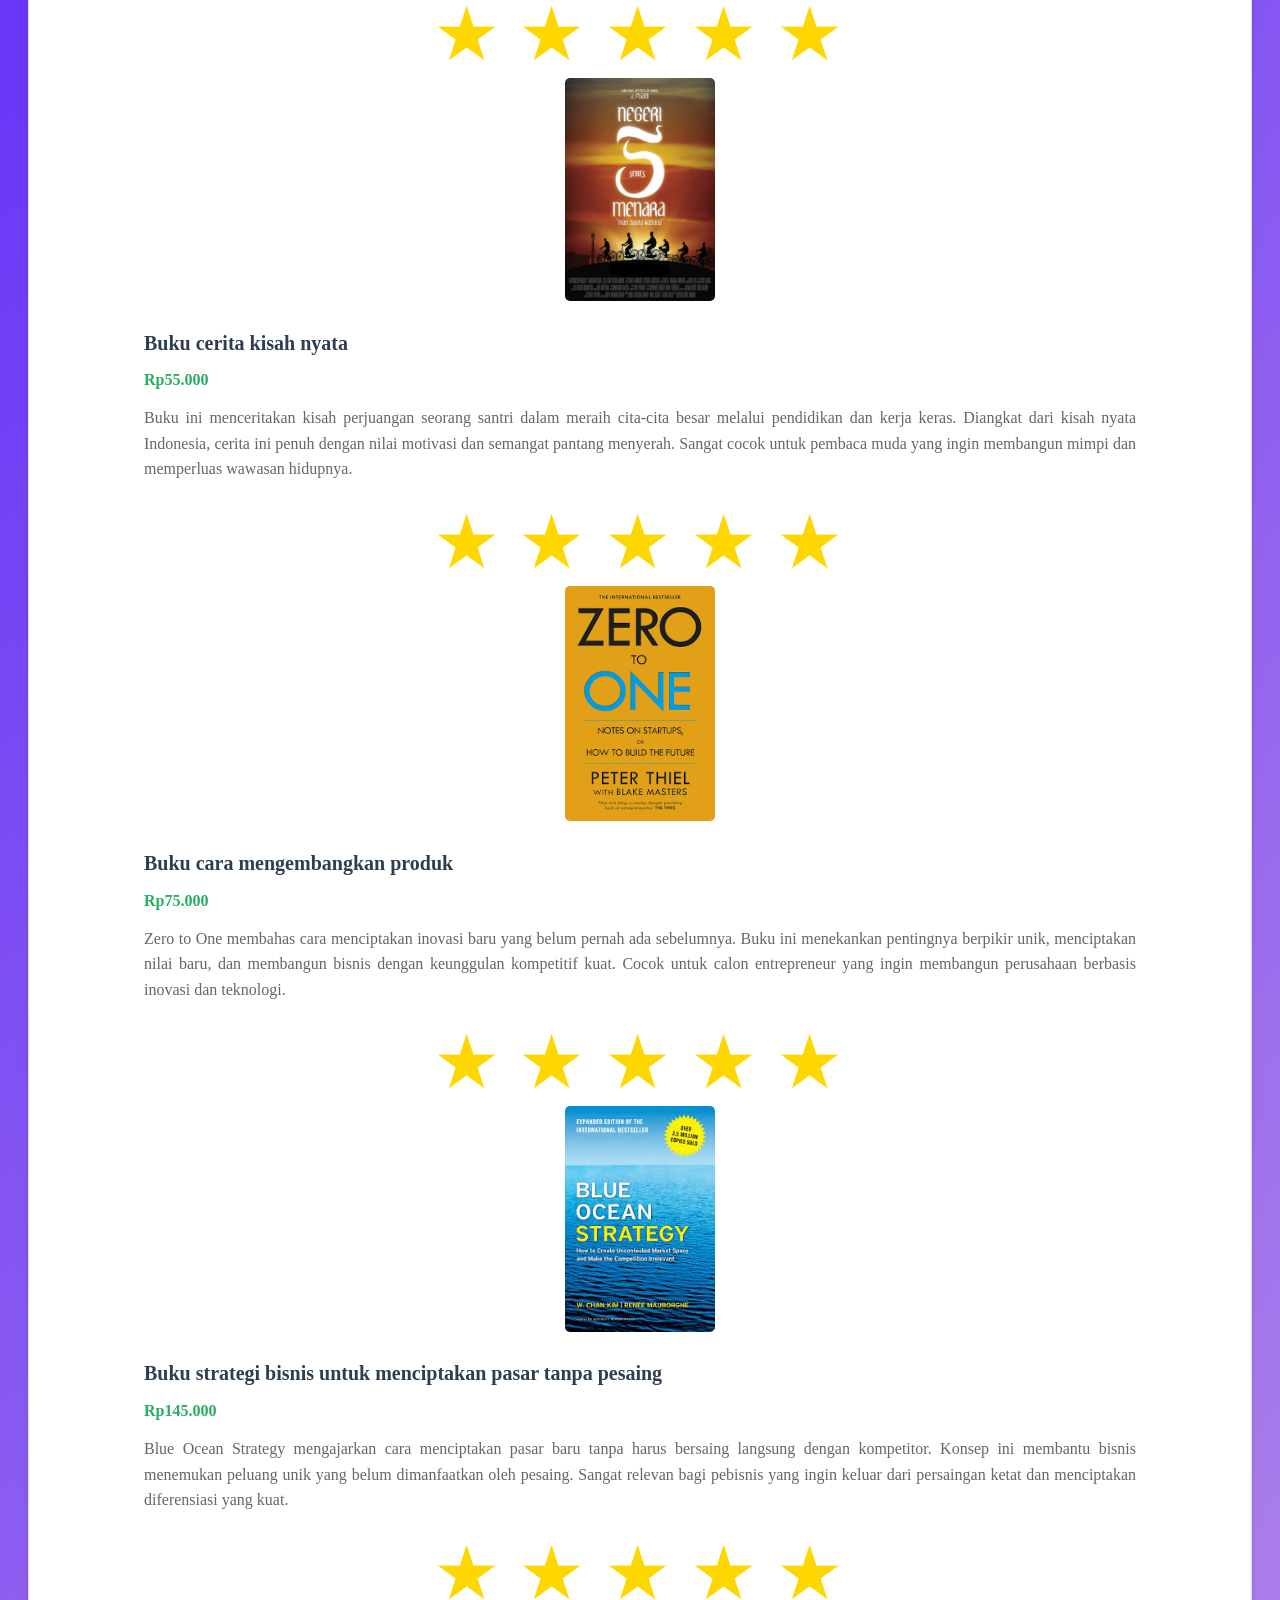
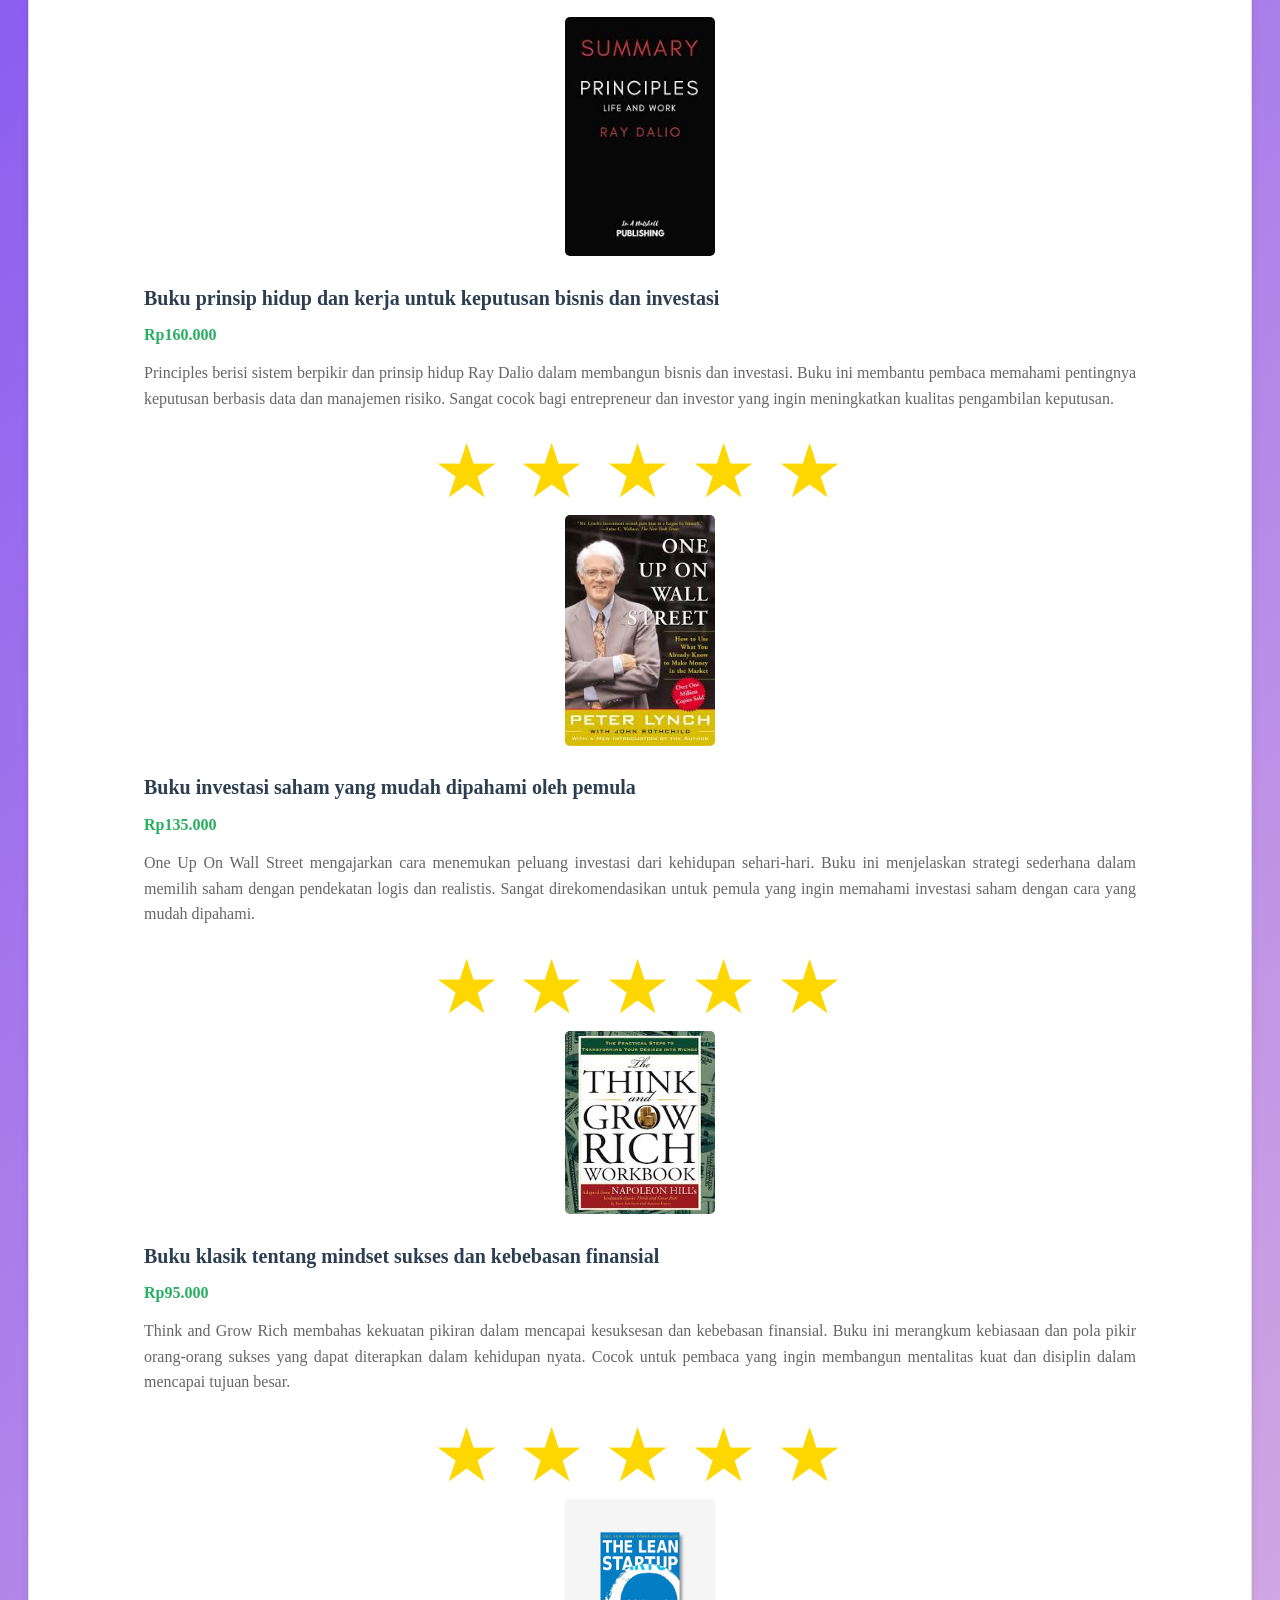
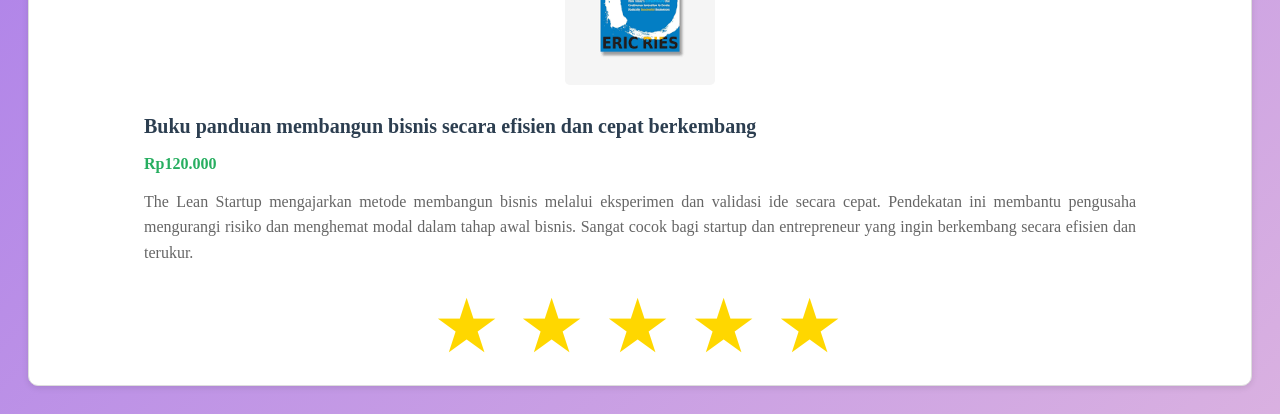
<file: produk.html>
<!DOCTYPE html>
<html lang="id">
<head>
    <meta charset="UTF-8">
    <meta name="viewport" content="width=device-width, initial scale=1.0">
    <title>Papoy Store</title>
    <link rel="stylesheet" href="style.css"/>
</head>
<body> 
    <nav class="navbar">
    <ul>
       <li><a href="index.html">Home</a></li>
        <li><a href="produk.html">Produk</a></li>
        <li><a href="Bedah-Buku.html">Bedah Buku Artikel</a></li>
        <li><a href="Testimoni.html">Testimoni</a></li>
        <li><a href="Tampil Testimoni.html">Tampil Testimoni</a></li>
        <li><a href="kontak.html">kontak</a></li>
        <li><a href="Video Produk.html">Video produk</a></li>
</nav>


<body>
<h1>Daftar Produk Buku</h1>
<section class="daftar-produk"> 
<div class="produk">

<img src="image/rich dad poor dad.jpg" alt ="buku 1"/>
<h2>Buku yang membedakan mindset orang kaya dan orang miskin </h2>
<p class="harga">Rp90.000</p>
<p class="deskripsi">
Rich Dad Poor Dad membahas perbedaan pola pikir orang kaya dan orang miskin dalam mengelola uang dan aset.
Buku ini mengajarkan pentingnya membangun sumber penghasilan pasif serta memahami literasi keuangan sejak dini.
Sangat cocok bagi pemula yang ingin mengubah mindset finansial dan mulai membangun masa depan yang lebih mandiri.
</p>
<div class="rating">
        <span>★</span>
        <span>★</span>
        <span>★</span>
        <span>★</span>
        <span>★</span>
    </div>

<img src="image/the intelegent investor.jpg" alt="buku 2"/>
<h2>Buku untuk para investor</h2>
<p class="harga">Rp120.000</p>
<p class="deskripsi">
intelegent investor menjelaskan prinsip investasi yang aman dan rasional berdasarkan analisis fundamental.
Pembaca akan memahami konsep value investing serta cara menghindari keputusan emosional saat berinvestasi.
Sangat direkomendasikan bagi investor pemula maupun lanjutan yang ingin membangun strategi jangka panjang.
</p>
<div class="rating">
        <span>★</span>
        <span>★</span>
        <span>★</span>
        <span>★</span>
        <span>★</span>
    </div>

<img src="image/Good to Great.jpg"alt ="buku 3"/>
<h2>Buku Bisnis</h2>
<p class="harga">Rp90.000</p>
<p class="deskripsi">
Good to Great membahas bagaimana perusahaan biasa dapat berkembang menjadi perusahaan luar biasa.
Buku ini mengungkap faktor-faktor kunci seperti kepemimpinan, disiplin, dan budaya kerja yang kuat.
Cocok untuk pebisnis yang ingin membawa usahanya naik ke level yang lebih tinggi secara sistematis.
</p>
<div class="rating">
        <span>★</span>
        <span>★</span>
        <span>★</span>
        <span>★</span>
        <span>★</span>
    </div>

<img src="image/negeri5menara.jpg"alt ="buku 3"/>
<h2>Buku cerita kisah nyata </h2>
<p class="harga">Rp55.000</p>
<p class="deskripsi">
Buku ini menceritakan kisah perjuangan seorang santri dalam meraih cita-cita besar melalui pendidikan dan kerja keras.
Diangkat dari kisah nyata Indonesia, cerita ini penuh dengan nilai motivasi dan semangat pantang menyerah.
Sangat cocok untuk pembaca muda yang ingin membangun mimpi dan memperluas wawasan hidupnya.
</p> 
  <div class="rating">
        <span>★</span>
        <span>★</span>
        <span>★</span>
        <span>★</span>
        <span>★</span>
    </div>

  <img src="image/zero to one.png"alt ="buku 3"/>
<h2>Buku cara mengembangkan produk  </h2>
<p class="harga">Rp75.000</p>
<p class="deskripsi">
Zero to One membahas cara menciptakan inovasi baru yang belum pernah ada sebelumnya.
Buku ini menekankan pentingnya berpikir unik, menciptakan nilai baru, dan membangun bisnis dengan keunggulan kompetitif kuat.
Cocok untuk calon entrepreneur yang ingin membangun perusahaan berbasis inovasi dan teknologi.
</p>
<div class="rating">
        <span>★</span>
        <span>★</span>
        <span>★</span>
        <span>★</span>
        <span>★</span>
    </div>

<img src="image/Blue Ocean Strategy.jpg" alt="buku blue ocean strategy"/>
<h2>Buku strategi bisnis untuk menciptakan pasar tanpa pesaing</h2>
<p class="harga">Rp145.000</p>
<p class="deskripsi">
Blue Ocean Strategy mengajarkan cara menciptakan pasar baru tanpa harus bersaing langsung dengan kompetitor.
Konsep ini membantu bisnis menemukan peluang unik yang belum dimanfaatkan oleh pesaing.
Sangat relevan bagi pebisnis yang ingin keluar dari persaingan ketat dan menciptakan diferensiasi yang kuat.
</p>

<div class="rating">
        <span>★</span>
        <span>★</span>
        <span>★</span>
        <span>★</span>
        <span>★</span>
    </div>

<img src="image/Principles – Life and Work.jpg" alt="buku principles ray dalio"/>
<h2>Buku prinsip hidup dan kerja untuk keputusan bisnis dan investasi</h2>
<p class="harga">Rp160.000</p>
<p class="deskripsi">
Principles berisi sistem berpikir dan prinsip hidup Ray Dalio dalam membangun bisnis dan investasi.
Buku ini membantu pembaca memahami pentingnya keputusan berbasis data dan manajemen risiko.
Sangat cocok bagi entrepreneur dan investor yang ingin meningkatkan kualitas pengambilan keputusan.
</p><div class="rating">
        <span>★</span>
        <span>★</span>
        <span>★</span>
        <span>★</span>
        <span>★</span>
    </div>

<img src="image/One Up On Wall Street.jpg" alt="buku one up on wall street"/>
<h2>Buku investasi saham yang mudah dipahami oleh pemula</h2>
<p class="harga">Rp135.000</p>
<p class="deskripsi">
One Up On Wall Street mengajarkan cara menemukan peluang investasi dari kehidupan sehari-hari.
Buku ini menjelaskan strategi sederhana dalam memilih saham dengan pendekatan logis dan realistis.
Sangat direkomendasikan untuk pemula yang ingin memahami investasi saham dengan cara yang mudah dipahami.
</p>
<div class="rating">
        <span>★</span>
        <span>★</span>
        <span>★</span>
        <span>★</span>
        <span>★</span>
    </div>

<img src="image/Think and Grow Rich.jpg"buku think and grow rich"/>
<h2>Buku klasik tentang mindset sukses dan kebebasan finansial</h2>
<p class="harga">Rp95.000</p>
<p class="deskripsi">
Think and Grow Rich membahas kekuatan pikiran dalam mencapai kesuksesan dan kebebasan finansial.
Buku ini merangkum kebiasaan dan pola pikir orang-orang sukses yang dapat diterapkan dalam kehidupan nyata.
Cocok untuk pembaca yang ingin membangun mentalitas kuat dan disiplin dalam mencapai tujuan besar.
</p>

<div class="rating">
        <span>★</span>
        <span>★</span>
        <span>★</span>
        <span>★</span>
        <span>★</span>
    </div>

<img src="image/The Lean Startup.png" alt="buku the lean startup"/>
<h2>Buku panduan membangun bisnis secara efisien dan cepat berkembang</h2>
<p class="harga">Rp120.000</p>
<p class="deskripsi">
The Lean Startup mengajarkan metode membangun bisnis melalui eksperimen dan validasi ide secara cepat.
Pendekatan ini membantu pengusaha mengurangi risiko dan menghemat modal dalam tahap awal bisnis.
Sangat cocok bagi startup dan entrepreneur yang ingin berkembang secara efisien dan terukur.
</p>

<div class="rating">
        <span>★</span>
        <span>★</span>
        <span>★</span>
        <span>★</span>
        <span>★</span>
    </div>




</div>
</body>
</div>
</body>
</file>
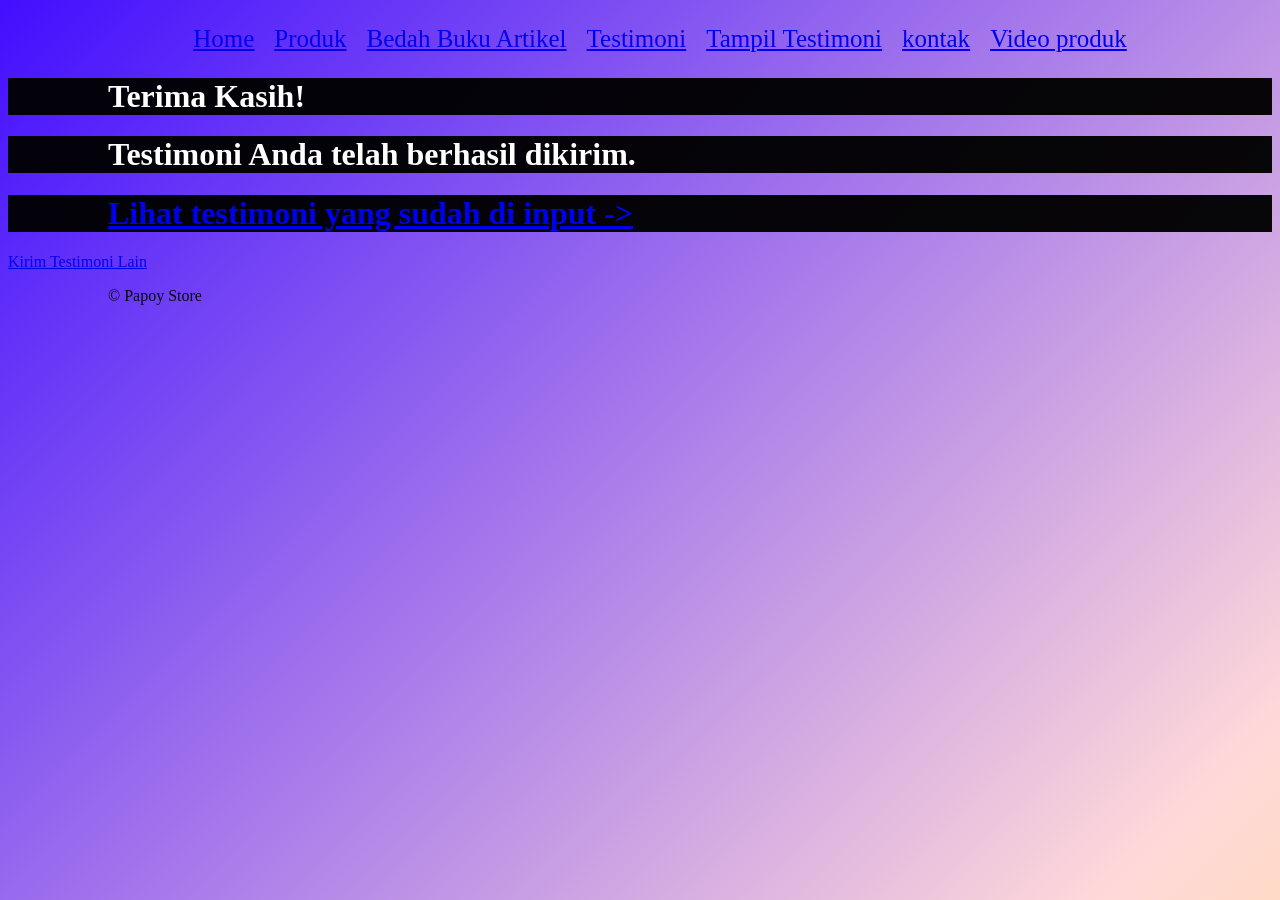
<file: Proses Testimoni.html>
<!DOCTYPE html>
<html lang="id">
<head>
    <meta charset="UTF-8">
    <meta name="viewport" content="width=device-width, initial scale=1.0">
    <title>Papoy Store</title>
    <link rel="stylesheet" href="style.css"/>
</head>
<body> 
    <nav class="navbar">
    <ul>
       <li><a href="index.html">Home</a></li>
        <li><a href="produk.html">Produk</a></li>
        <li><a href="Bedah-Buku.html">Bedah Buku Artikel</a></li>
        <li><a href="Testimoni.html">Testimoni</a></li>
        <li><a href="Tampil Testimoni.html">Tampil Testimoni</a></li>
        <li><a href="kontak.html">kontak</a></li>
        <li><a href="Video Produk.html">Video produk</a></li>
</nav>

<main class="konfirmasi">
    <h1>Terima Kasih!</h1>
   <h1> Testimoni Anda telah berhasil dikirim.</h1>
   <h1><a href="Tampil Testimoni.html">Lihat testimoni yang sudah di input -> </a></h1>
    <section class="testimoni-terkirim">
    </section>
    <a href="Testimoni.html">Kirim Testimoni Lain</a>
  </main>

  <footer>
    <p>&copy; Papoy Store 
    </p> 
  </footer>
</body>
</file>
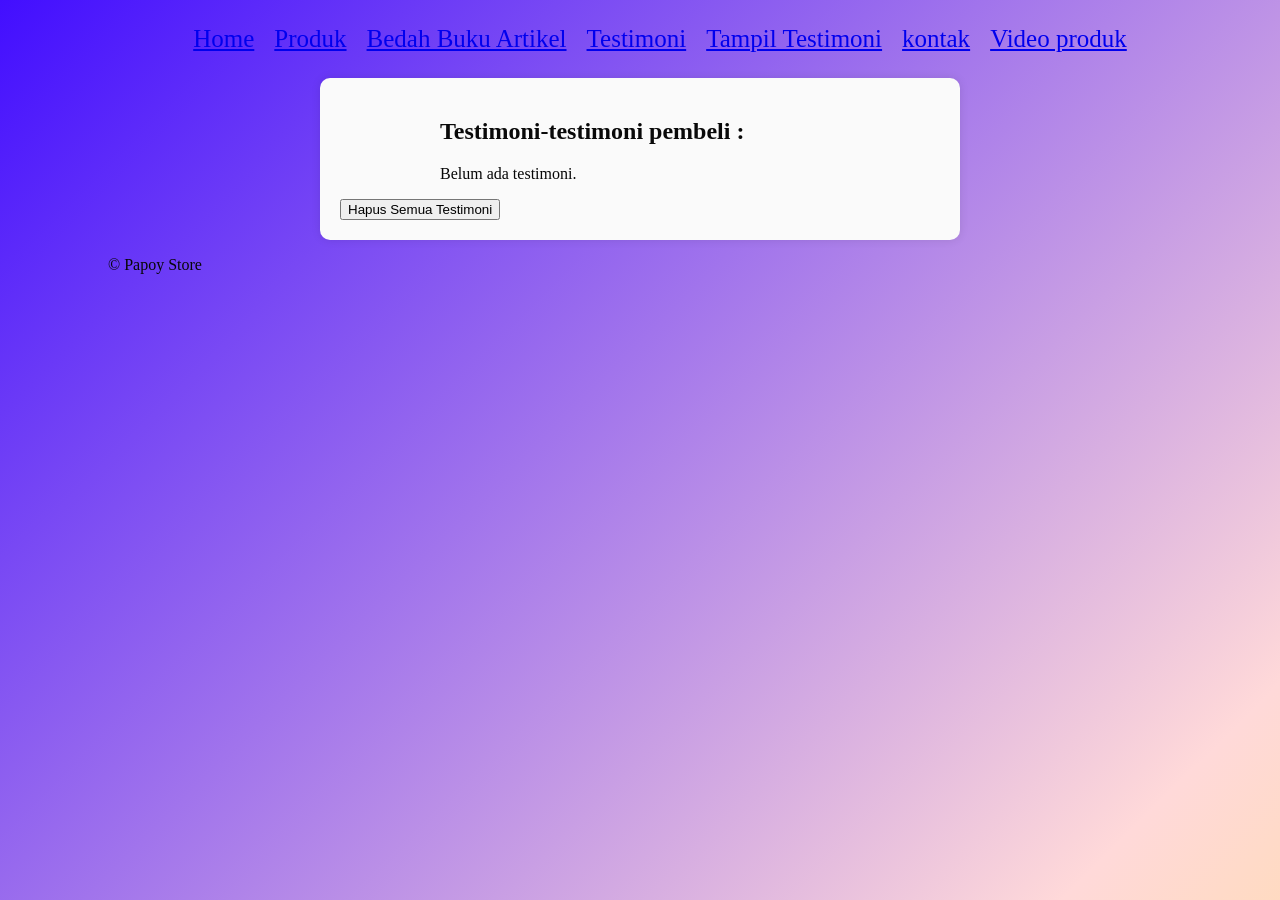
<file: Tampil Testimoni.html>
<!DOCTYPE html>
<html lang="id">
<head>
    <meta charset="UTF-8">
    <meta name="viewport" content="width=device-width, initial scale=1.0">
    <title>Papoy Store</title>
    <link rel="stylesheet" href="style.css"/>
</head>
<body> 
    <nav class="navbar">
    <ul>
       <li><a href="index.html">Home</a></li>
        <li><a href="produk.html">Produk</a></li>
        <li><a href="Bedah-Buku.html">Bedah Buku Artikel</a></li>
        <li><a href="Testimoni.html">Testimoni</a></li>
        <li><a href="Tampil Testimoni.html">Tampil Testimoni</a></li>
        <li><a href="kontak.html">kontak</a></li>
        <li><a href="Video Produk.html">Video produk</a></li>
</nav>
 <main class="formulir">
    <h2>Testimoni-testimoni pembeli :</h2>
    <div id="daftarTestimoni"></div>
    <button id="hapusSemua">Hapus Semua Testimoni</button>
  </div>

    <section>
    <div id="daftarTestimoni"></div>
    </section>
  </main>

  <footer>
    <p>&copy; Papoy Store</p>
  </footer>

   <script>
    const container = document.getElementById('daftarTestimoni');
    const testimoniList = JSON.parse(localStorage.getItem('testimoniList')) || [];

    if (testimoniList.length === 0) {
      container.innerHTML = "<p>Belum ada testimoni.</p>";
    } else {
      testimoniList.forEach((t, i) => {
        const el = document.createElement('div');
        el.className = 'testimoni-box';
        el.innerHTML = `
          <p><strong>Nama:</strong> ${t.nama}</p>
          <p><strong>Email:</strong> ${t.email}</p>
          <p><strong>Pesan:</strong> ${t.pesan}</p>
        `;
        container.appendChild(el);
      });
    }


      document.getElementById("hapusSemua").addEventListener("click", function() {
      const konfirmasi = confirm("Apakah Anda yakin ingin menghapus semua testimoni?");
      if (konfirmasi) {
        localStorage.removeItem("testimoniList");
        location.reload();
         
      }
       });
  </script>
</body>
</file>
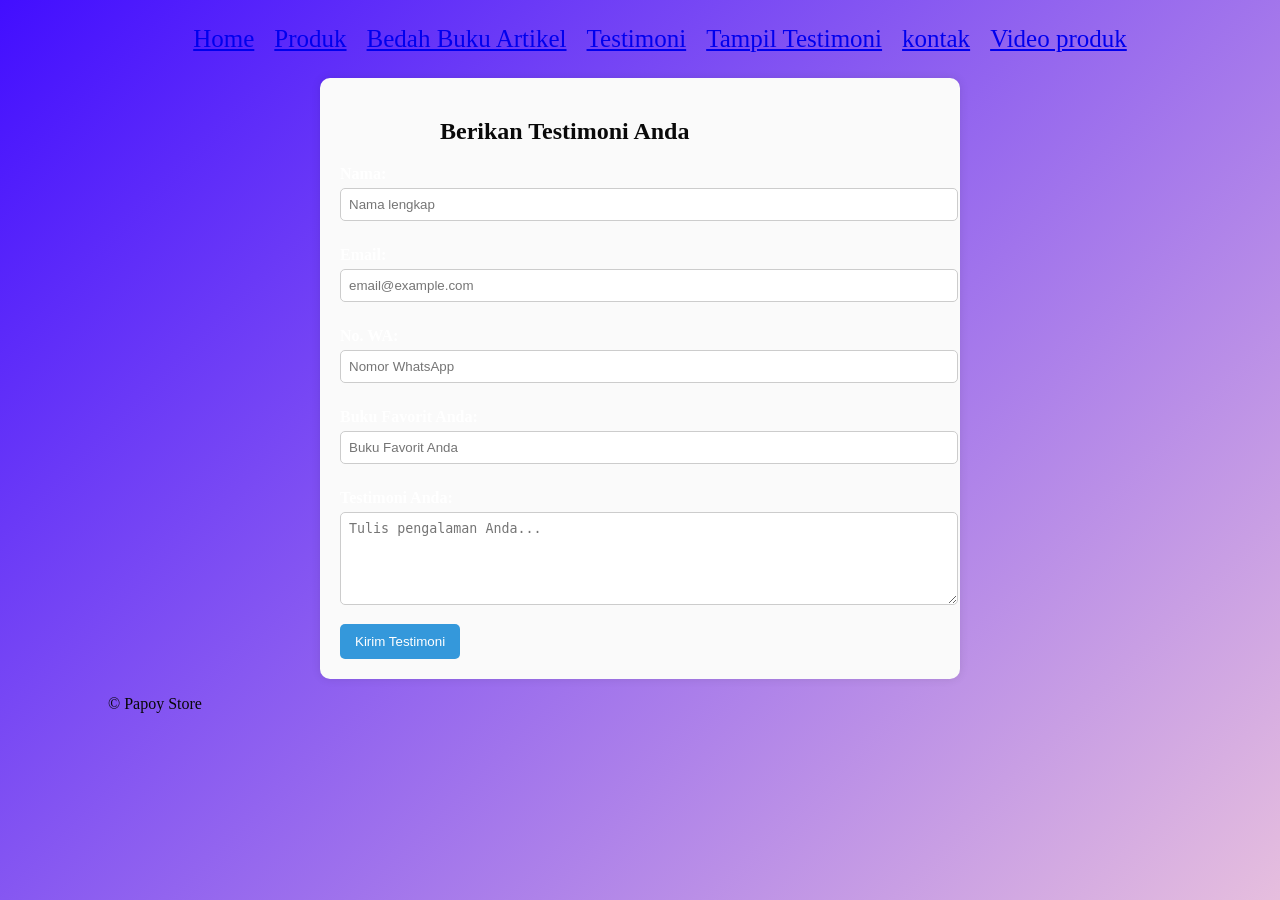
<file: Testimoni.html>
<!DOCTYPE html>
<html lang="id">
<head>
    <meta charset="UTF-8">
    <meta name="viewport" content="width=device-width, initial scale=1.0">
    <title>Papoy Store</title>
    <link rel="stylesheet" href="style.css"/>
</head>
<body> 
    <nav class="navbar">
    <ul>
       <li><a href="index.html">Home</a></li>
        <li><a href="produk.html">Produk</a></li>
        <li><a href="Bedah-Buku.html">Bedah Buku Artikel</a></li>
        <li><a href="Testimoni.html">Testimoni</a></li>
        <li><a href="Tampil Testimoni.html">Tampil Testimoni</a></li>
        <li><a href="kontak.html">kontak</a></li>
        <li><a href="Video Produk.html">Video produk</a></li>
</nav>
<body> 
    <main class="formulir">
    <h2>Berikan Testimoni Anda</h2>
    <form id="formTestimoni">
      <label for="nama">Nama:</label>
      <input type="text" id="nama" name="nama" required placeholder="Nama lengkap">

      <label for="email">Email:</label>
      <input type="email" id="email" name="email" required placeholder="email@example.com">

      <label for="Nomor WhatsApp">No. WA:</label>
      <input type="Nomor WhatsApp" id="Nomor WhatsApp" name="Nomor WhatsApp" required placeholder="Nomor WhatsApp">

      <label for="Buku Favorit">Buku Favorit Anda:</label>
      <input type="buku favorit" id="buku favorit" name="buku favorit" required placeholder="Buku Favorit Anda">

      <label for="pesan">Testimoni Anda:</label>
      <textarea id="pesan" name="pesan" required placeholder="Tulis pengalaman Anda..." rows="5"></textarea>

      <button type="submit">Kirim Testimoni</button>
    </form>
  </main>
  <footer>
    <p>&copy; Papoy Store</p>
  </footer>
<script>
    document.getElementById('formTestimoni').addEventListener('submit', function(e) {
      e.preventDefault();

      const nama = document.getElementById('nama').value;
      const email = document.getElementById('email').value;
      const pesan = document.getElementById('pesan').value;

      const dataBaru = { nama, email, pesan };

      // Ambil list dari localStorage
      const testimoniList = JSON.parse(localStorage.getItem('testimoniList')) || [];

      // Tambahkan testimoni baru
      testimoniList.push(dataBaru);

      // Simpan kembali ke localStorage
      localStorage.setItem('testimoniList', JSON.stringify(testimoniList));

      // Arahkan ke halaman konfirmasi
      window.location.href = 'Proses Testimoni.html';
    });
  </script>
</body>
</file>
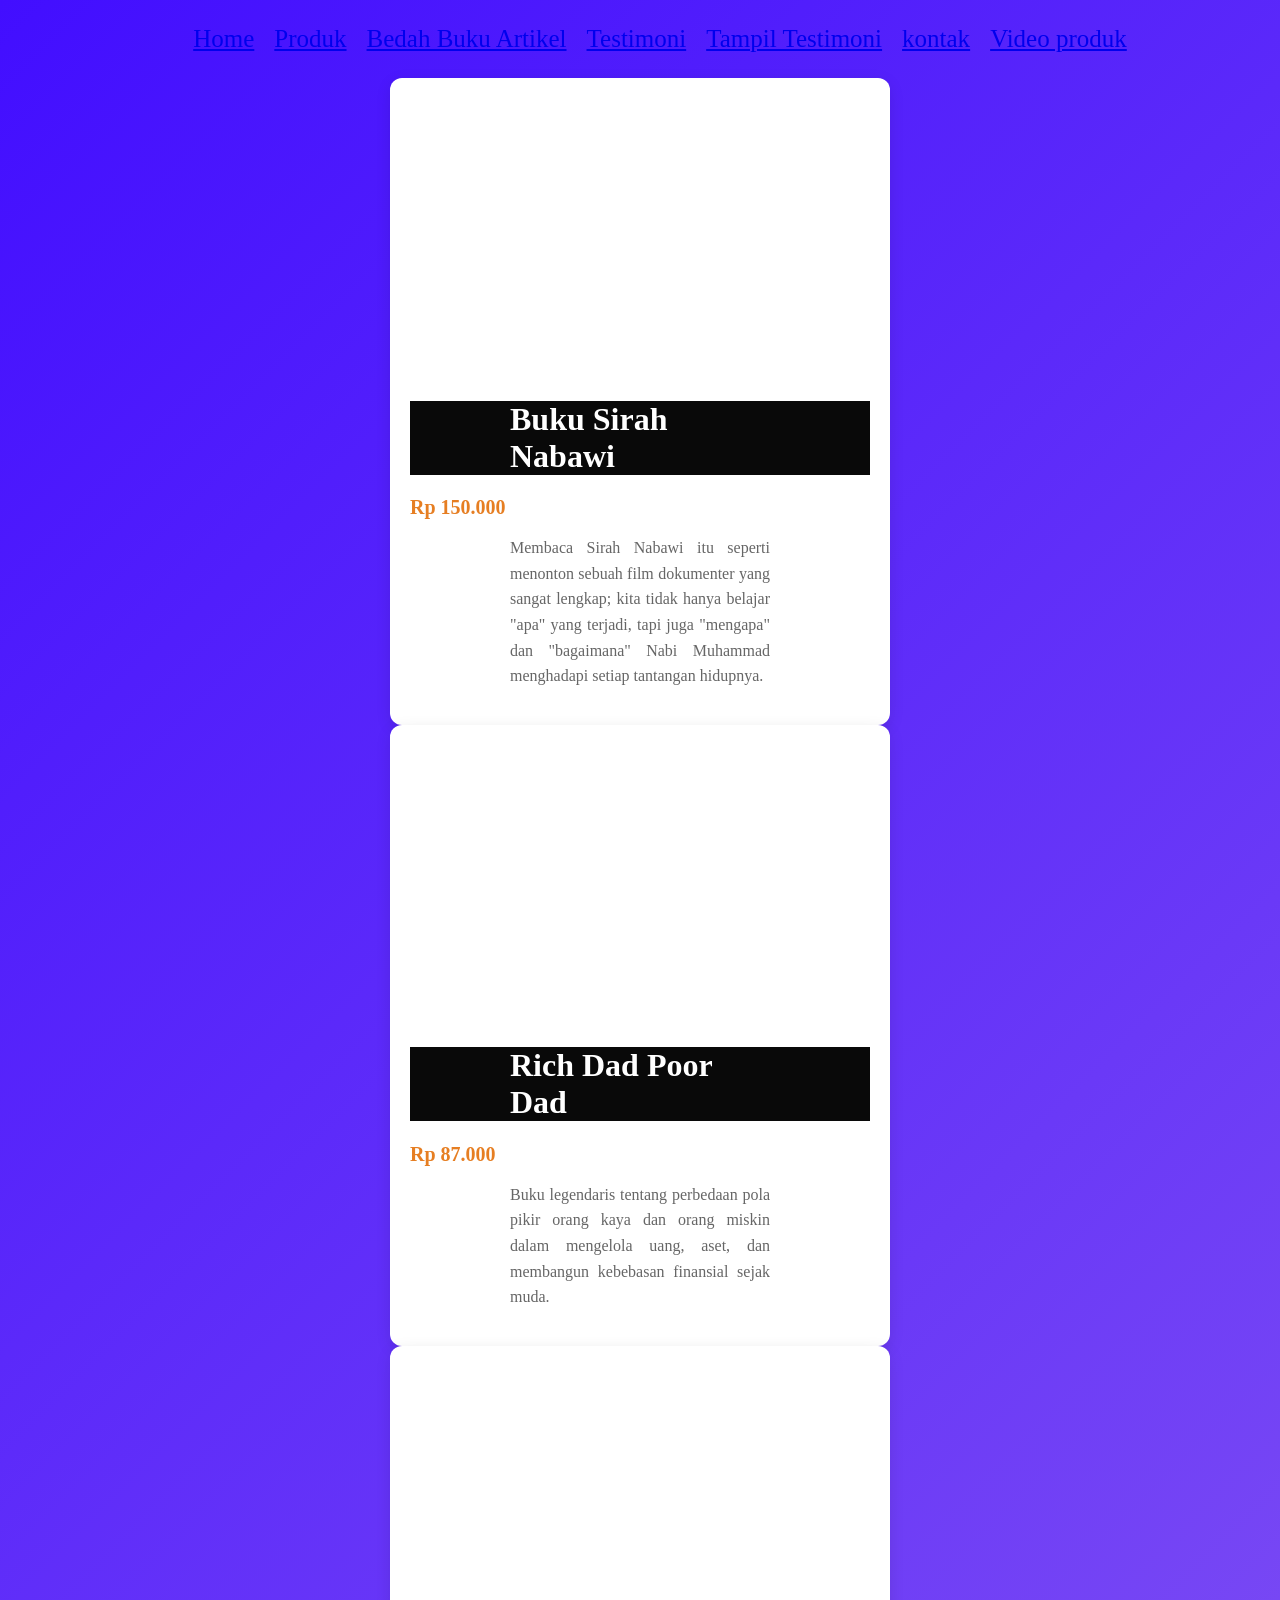
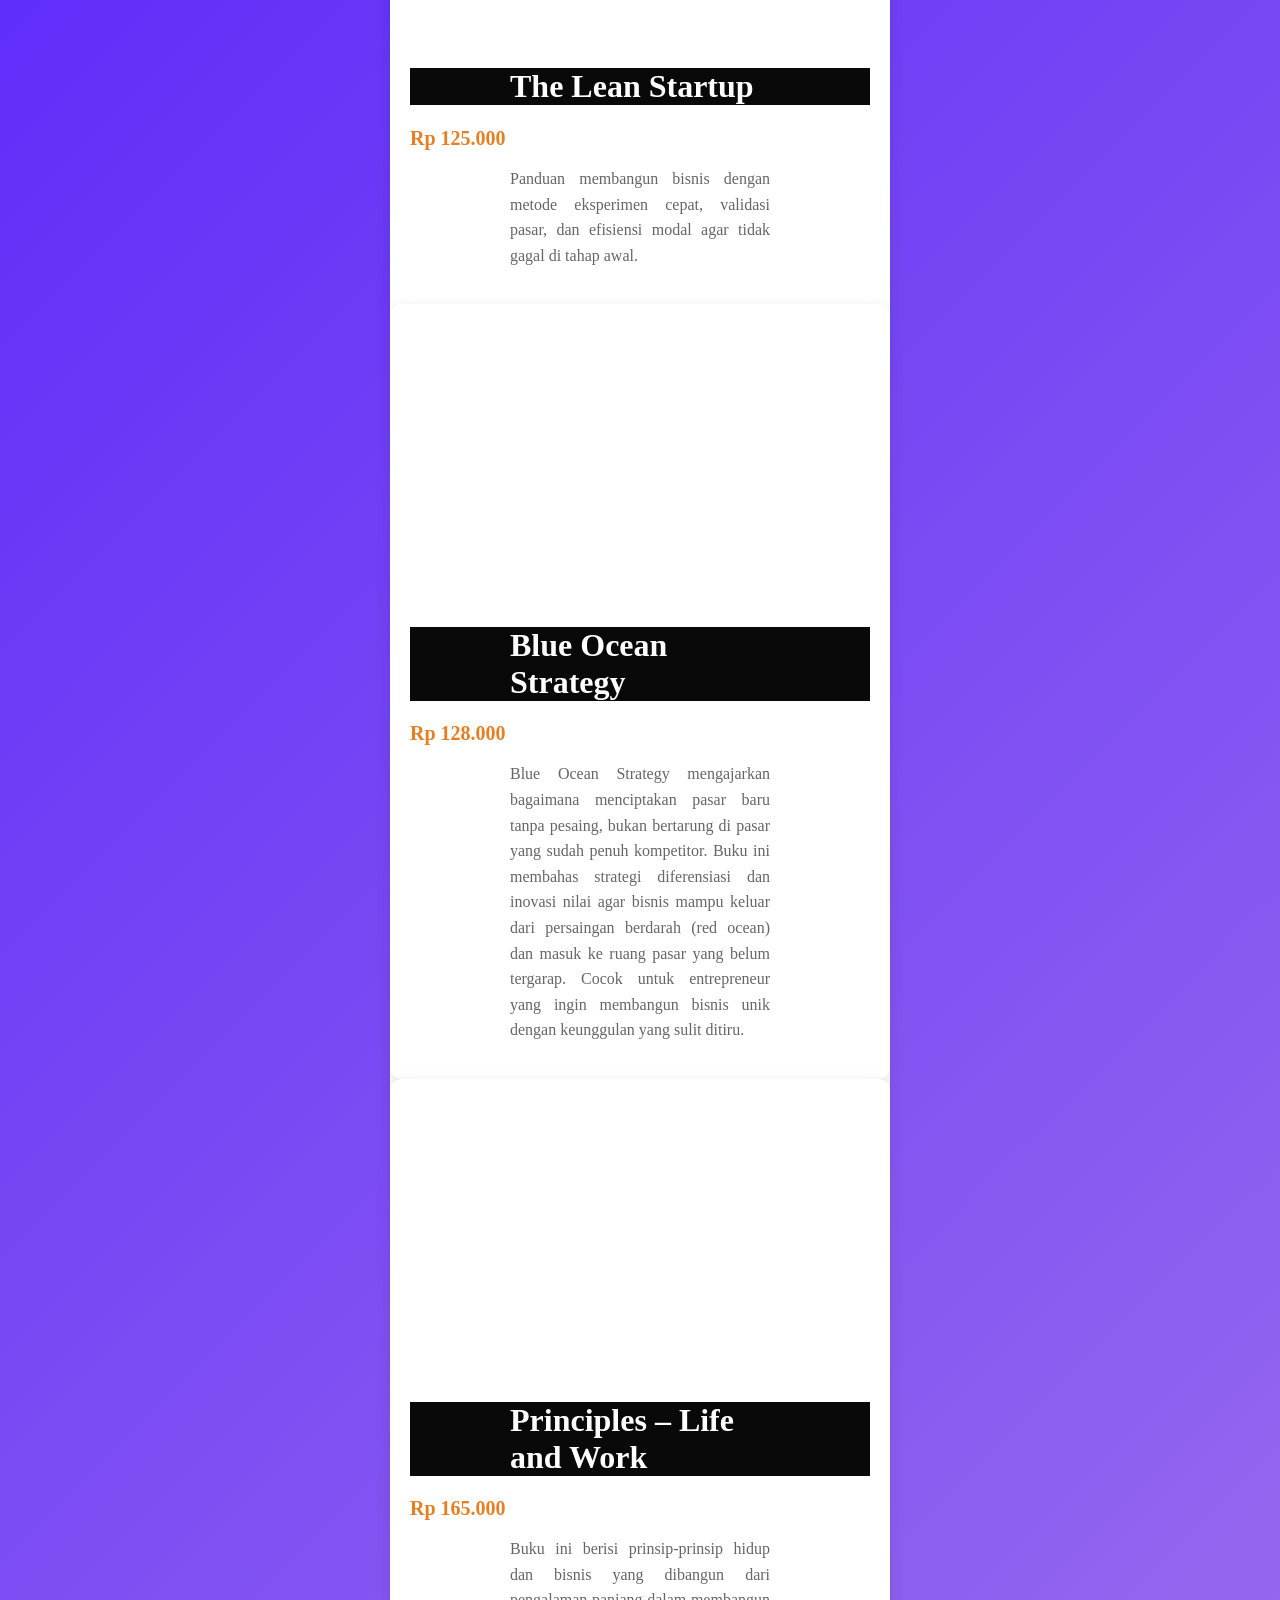
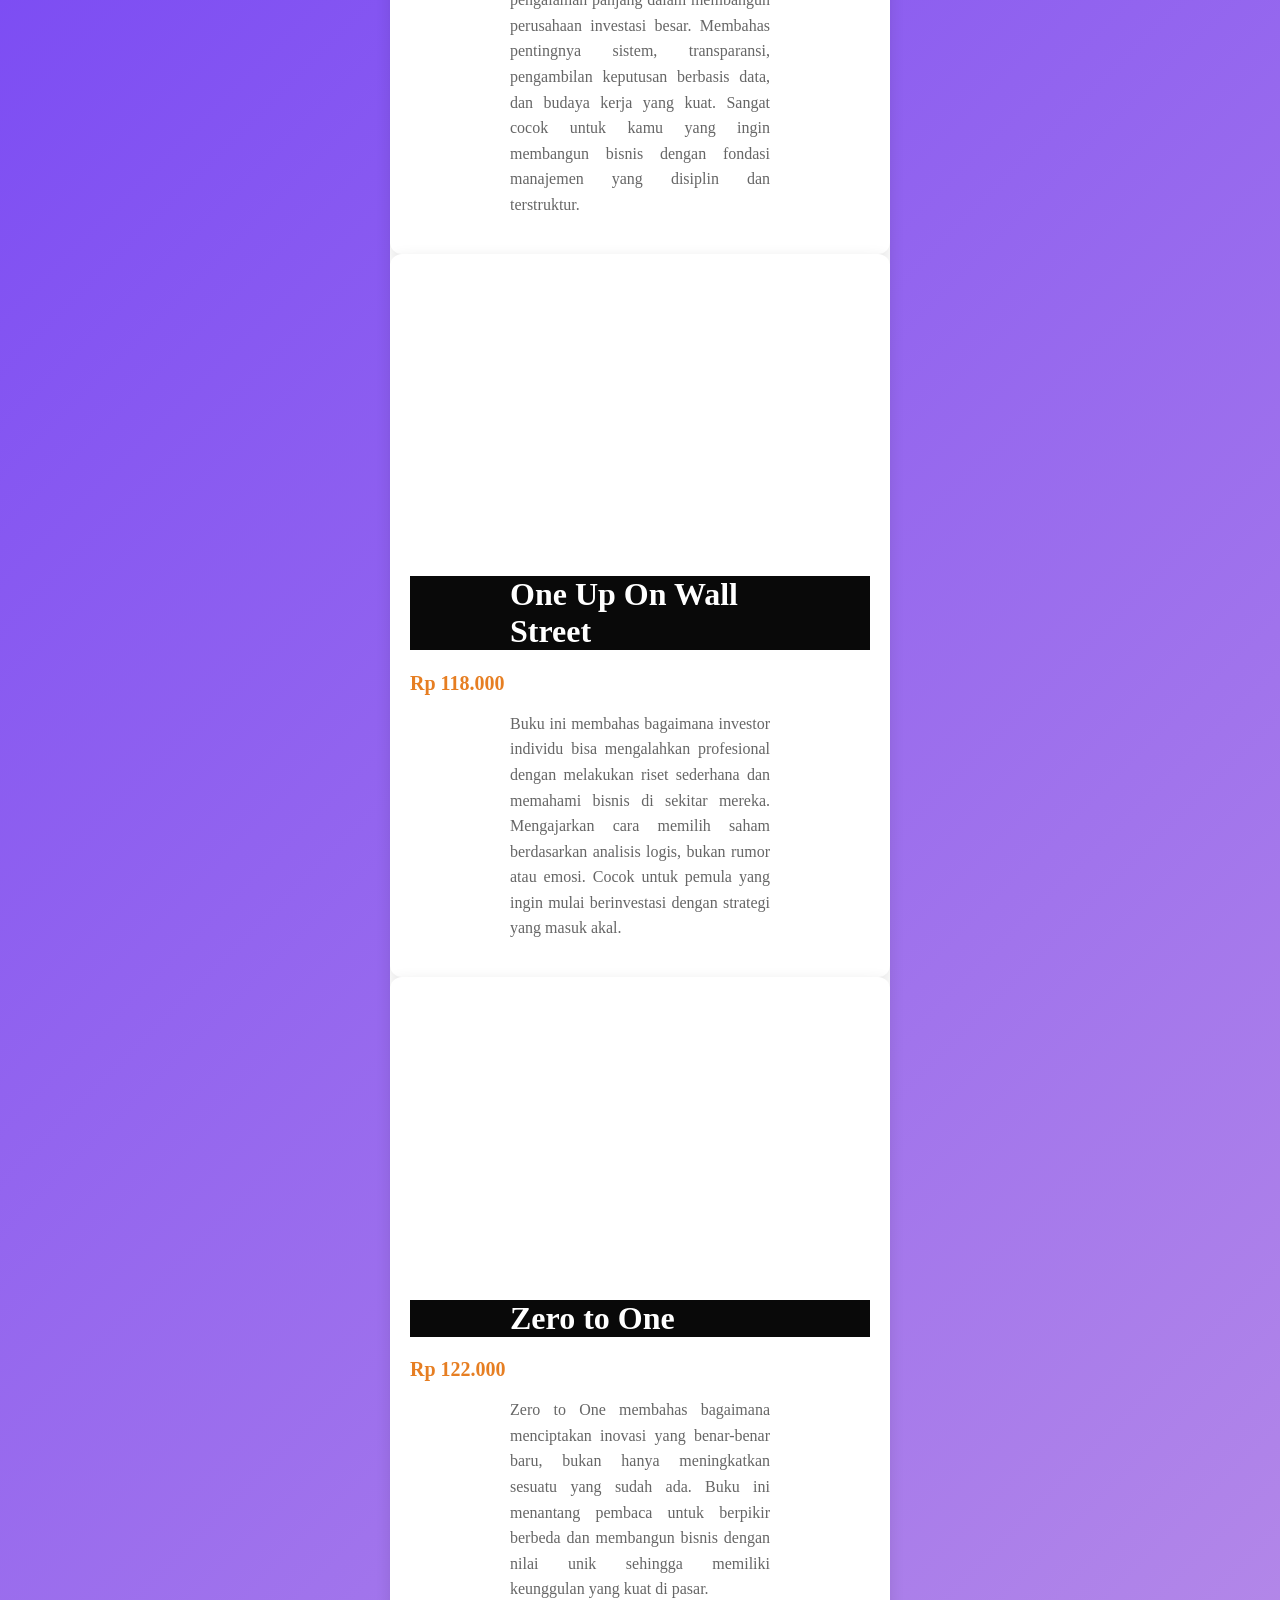
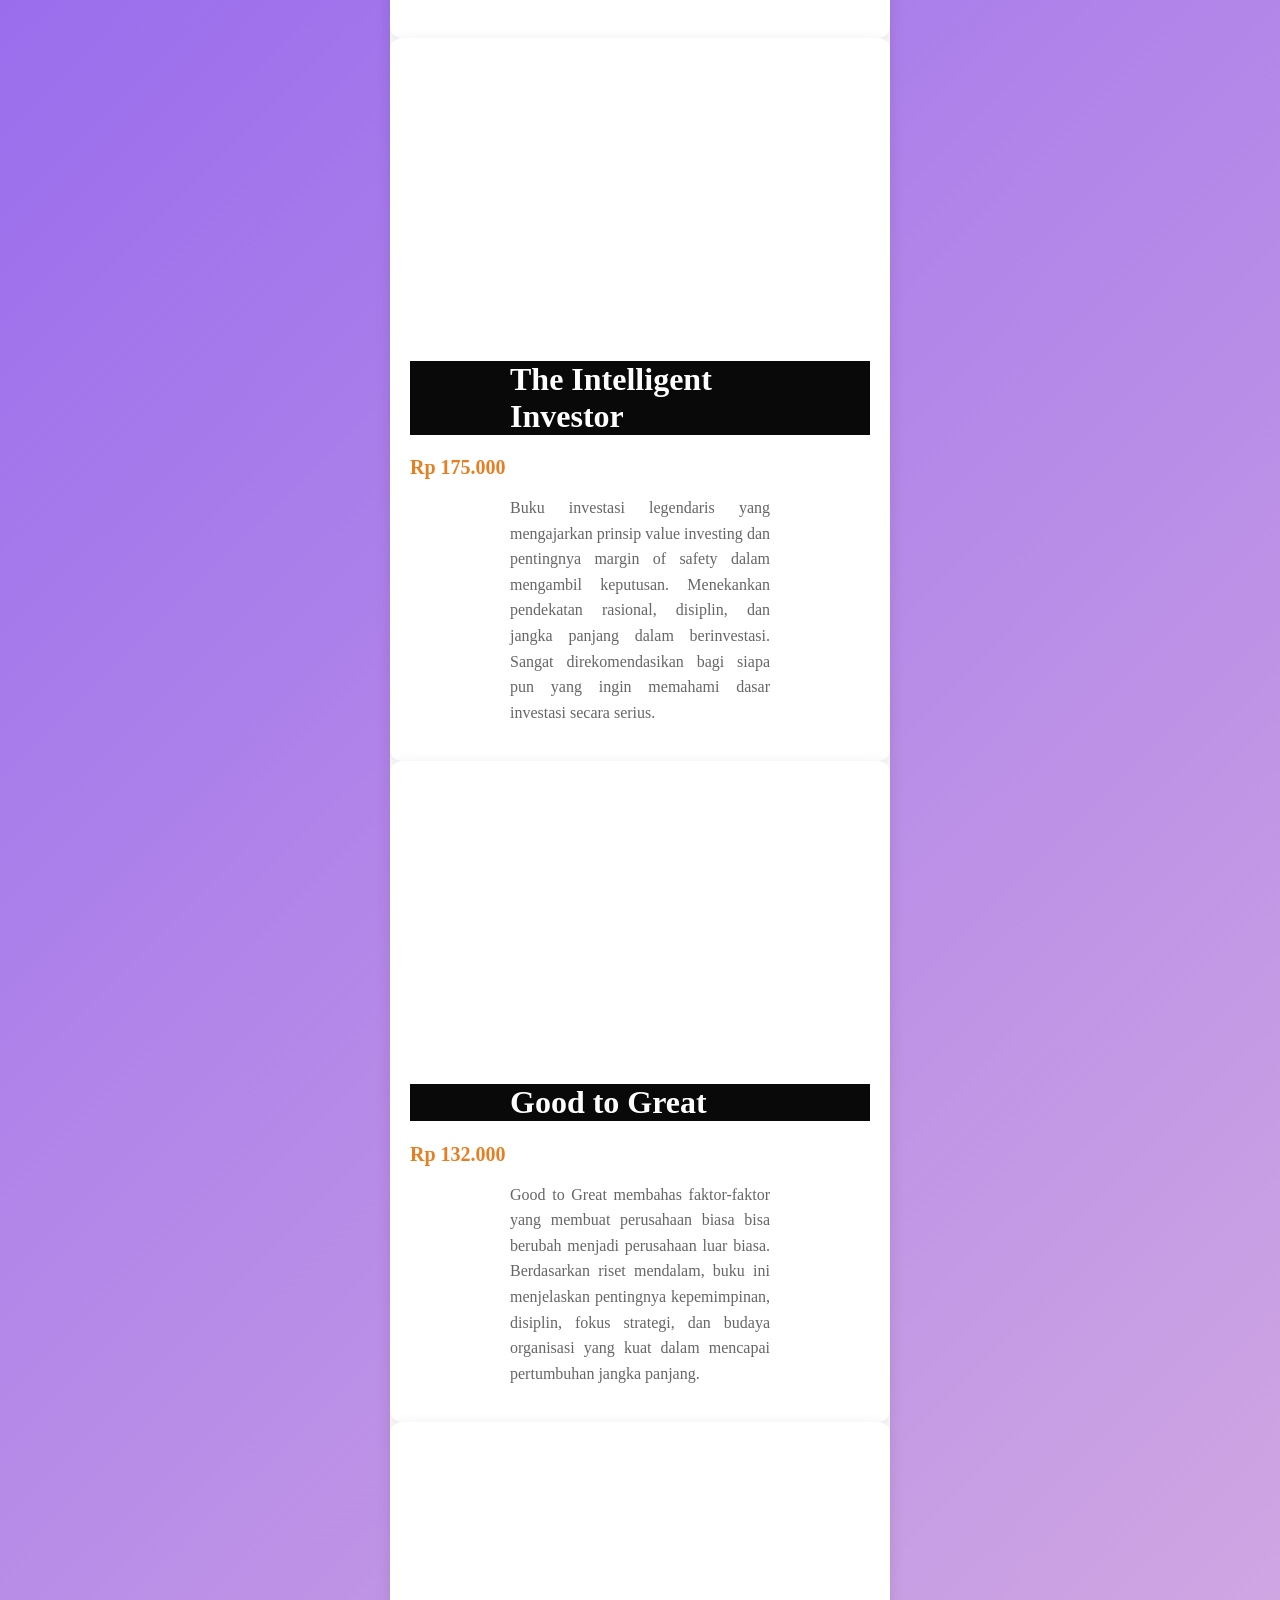
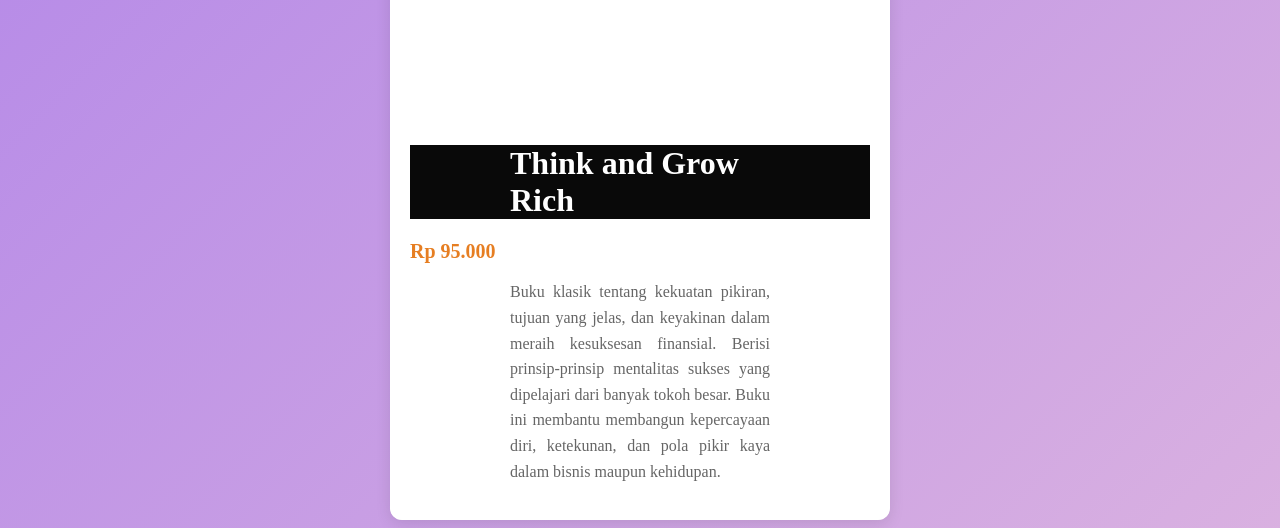
<file: Video Produk.html>
<!DOCTYPE html>
<html lang="id">
<head>
    <meta charset="UTF-8">
    <meta name="viewport" content="width=device-width, initial scale=1.0">
    <title>Papoy Store</title>
    <link rel="stylesheet" href="style.css"/>
</head>
<body> 
    <nav class="navbar">
    <ul>
       <li><a href="index.html">Home</a></li>
        <li><a href="produk.html">Produk</a></li>
        <li><a href="Bedah-Buku.html">Bedah Buku Artikel</a></li>
        <li><a href="Testimoni.html">Testimoni</a></li>
        <li><a href="Tampil Testimoni.html">Tampil Testimoni</a></li>
        <li><a href="kontak.html">kontak</a></li>
        <li><a href="Video Produk.html">Video produk</a></li>
</nav>
</body>
<body>
    <div class="card-buku">
        <div class="video-container">
          <iframe src="https://www.youtube.com/embed/0WvxNDQ7M0o" 
                    title="Komparasi Buku Sirah Nabawiyyah"
                    allow="accelerometer; autoplay; clipboard-write; encrypted-media; gyroscope; picture-in-picture" 
                    allowfullscreen>
            </iframe>
        </div>
        <div class="konten">
            <h1>Buku Sirah Nabawi</h1>
            <div class="harga-buku">Rp 150.000</div>
            <p class="deskripsi">
               Membaca Sirah Nabawi itu seperti menonton sebuah film dokumenter yang sangat lengkap; kita tidak hanya belajar "apa" yang terjadi, tapi juga "mengapa" dan "bagaimana" Nabi Muhammad menghadapi setiap tantangan hidupnya.
            </p>
        </div>
    </div>

   <div class="card-buku">
    <div class="video-container">
        <iframe src="https://www.youtube.com/embed/QHZCFn8GMEk"
            title="Rich Dad Poor Dad"
            allow="accelerometer; autoplay; clipboard-write; encrypted-media; gyroscope; picture-in-picture"
            allowfullscreen>
        </iframe>
    </div>
    <div class="konten">
        <h1>Rich Dad Poor Dad</h1>
        <div class="harga-buku">Rp 87.000</div>
        <p class="deskripsi">
            Buku legendaris tentang perbedaan pola pikir orang kaya dan orang miskin dalam mengelola uang, aset, dan membangun kebebasan finansial sejak muda.
        </p>
    </div>
</div>

   <div class="card-buku">
    <div class="video-container">
        <iframe src="https://www.youtube.com/embed/fEvKo90qBns"
            title="The Lean Startup"
            allow="accelerometer; autoplay; clipboard-write; encrypted-media; gyroscope; picture-in-picture"
            allowfullscreen>
        </iframe>
    </div> 
    <div class="konten">
        <h1>The Lean Startup</h1>
        <div class="harga-buku">Rp 125.000</div>
        <p class="deskripsi">
            Panduan membangun bisnis dengan metode eksperimen cepat, validasi pasar, dan efisiensi modal agar tidak gagal di tahap awal.
        </p>
    </div>

    <div class="card-buku">
    <div class="video-container">
        <iframe src="https://www.youtube.com/embed/Nw_sxhtSemw"
            title="Blue Ocean Strategy"
            allowfullscreen>
        </iframe>
    </div>
    <div class="konten">
        <h1>Blue Ocean Strategy</h1>
        <div class="harga-buku">Rp 128.000</div>
        <p class="deskripsi">
            Blue Ocean Strategy mengajarkan bagaimana menciptakan pasar baru tanpa pesaing, 
            bukan bertarung di pasar yang sudah penuh kompetitor. Buku ini membahas strategi 
            diferensiasi dan inovasi nilai agar bisnis mampu keluar dari persaingan berdarah 
            (red ocean) dan masuk ke ruang pasar yang belum tergarap. 
            Cocok untuk entrepreneur yang ingin membangun bisnis unik dengan keunggulan yang sulit ditiru.
        </p>
    </div>
</div>

<div class="card-buku">
    <div class="video-container">
        <iframe src="https://www.youtube.com/embed/c1OoWdqbKdg "
            title="Principles – Life and Work"
            allowfullscreen>
        </iframe>
    </div>
    <div class="konten">
        <h1>Principles – Life and Work</h1>
        <div class="harga-buku">Rp 165.000</div>
        <p class="deskripsi">
            Buku ini berisi prinsip-prinsip hidup dan bisnis yang dibangun dari pengalaman 
            panjang dalam membangun perusahaan investasi besar. Membahas pentingnya 
            sistem, transparansi, pengambilan keputusan berbasis data, dan budaya kerja yang kuat. 
            Sangat cocok untuk kamu yang ingin membangun bisnis dengan fondasi manajemen yang disiplin dan terstruktur.
        </p>
    </div>
</div>

<div class="card-buku">
    <div class="video-container">
        <iframe src="https://www.youtube.com/embed/C_cgovaRrj8"
            title="One Up On Wall Street"
            allowfullscreen>
        </iframe>
    </div>
    <div class="konten">
        <h1>One Up On Wall Street</h1>
        <div class="harga-buku">Rp 118.000</div>
        <p class="deskripsi">
            Buku ini membahas bagaimana investor individu bisa mengalahkan profesional 
            dengan melakukan riset sederhana dan memahami bisnis di sekitar mereka. 
            Mengajarkan cara memilih saham berdasarkan analisis logis, bukan rumor atau emosi. 
            Cocok untuk pemula yang ingin mulai berinvestasi dengan strategi yang masuk akal.
        </p>
    </div>
</div>

<div class="card-buku">
    <div class="video-container">
        <iframe src="https://www.youtube.com/embed/8YfNOKuxiTs"
            title="Zero to One"
            allowfullscreen>
        </iframe>
    </div>
    <div class="konten">
        <h1>Zero to One</h1>
        <div class="harga-buku">Rp 122.000</div>
        <p class="deskripsi">
            Zero to One membahas bagaimana menciptakan inovasi yang benar-benar baru, 
            bukan hanya meningkatkan sesuatu yang sudah ada. Buku ini menantang 
            pembaca untuk berpikir berbeda dan membangun bisnis dengan nilai unik 
            sehingga memiliki keunggulan yang kuat di pasar.
        </p>
    </div>
</div>

<div class="card-buku">
    <div class="video-container">
        <iframe src="https://www.youtube.com/embed/NcHDcfsm7DY"
            title="The Intelligent Investor"
            allowfullscreen>
        </iframe>
    </div>
    <div class="konten">
        <h1>The Intelligent Investor</h1>
        <div class="harga-buku">Rp 175.000</div>
        <p class="deskripsi">
            Buku investasi legendaris yang mengajarkan prinsip value investing 
            dan pentingnya margin of safety dalam mengambil keputusan. 
            Menekankan pendekatan rasional, disiplin, dan jangka panjang dalam berinvestasi. 
            Sangat direkomendasikan bagi siapa pun yang ingin memahami dasar investasi secara serius.
        </p>
    </div>
</div>

<div class="card-buku">
    <div class="video-container">
        <iframe src="https://www.youtube.com/embed/vTZ_acwtlAA"
            title="Good to Great"
            allowfullscreen>
        </iframe>
    </div>
    <div class="konten">
        <h1>Good to Great</h1>
        <div class="harga-buku">Rp 132.000</div>
        <p class="deskripsi">
            Good to Great membahas faktor-faktor yang membuat perusahaan biasa 
            bisa berubah menjadi perusahaan luar biasa. Berdasarkan riset mendalam, 
            buku ini menjelaskan pentingnya kepemimpinan, disiplin, fokus strategi, 
            dan budaya organisasi yang kuat dalam mencapai pertumbuhan jangka panjang.
        </p>
    </div>
</div>

<div class="card-buku">
    <div class="video-container">
        <iframe src="https://www.youtube.com/embed/NPKnyFI5Wg4"
            title="Think and Grow Rich"
            allowfullscreen>
        </iframe>
    </div>
    <div class="konten">
        <h1>Think and Grow Rich</h1>
        <div class="harga-buku">Rp 95.000</div>
        <p class="deskripsi">
            Buku klasik tentang kekuatan pikiran, tujuan yang jelas, dan keyakinan dalam 
            meraih kesuksesan finansial. Berisi prinsip-prinsip mentalitas sukses yang 
            dipelajari dari banyak tokoh besar. Buku ini membantu membangun kepercayaan diri, 
            ketekunan, dan pola pikir kaya dalam bisnis maupun kehidupan.
        </p>
    </div>
</div>

</div>
</body>
</html>
</file>
<file: style.css>
body {
    background : linear-gradient(135deg,#420eff, #ffd9d9,#ffe602,#1cf8c1,#ff0202 );
    font-family: "poppins";
    color: #ffffff;
    margin: "20px";
    min-height: 100;
    background-size: 500% 500%;
    animation: gradientBG 5s ease infinite;
}

@keyframes gradientBG {
  0% {background-position: 0% 50%;}
  50% {background-position: 100% 50%;}
  100% {background-position: 0% 50%;}
}
.daftar-produk {
display: grid;
grid-template-columns: repeat(auto-fit,
minmax(250px, 1fr));
gap: 20px;
padding: 20px;
}
.produk {
background-color: #fff;
border: 1px solid #ddd;
padding: 15px;
border-radius: 10px;
text-align: center;
box-shadow: 0 2px 6px rgba(0, 0, 0, 0.1);
}
.produk img {
width: 150px;
height: auto;
border-radius: 5px;
margin-bottom: 10px;
}
.produk h2 {font-size: 20px;
color: #2c3e50;
}
.produk h3 {
font-size: 16px;
color: #2c3e50;
}
.harga {
font-weight: bold;
color: #27ae60;
}
.deskripsi {
font-size: 14px;
color: #555;
}

.artikel {
max-width: 700px;
margin: auto;
padding: 20px;
background-color: #fdfdfd;
font-family: 'Georgia', serif;
line-height: 1.8;
}
.artikel .penulis {
font-style: italic;
color: #666;
margin-bottom: 20px;
}

.artikel .sampul {
width: 180px;
float: right;
margin: 0 0 20px 20px;
border: 1px solid #ccc;
box-shadow: 2px 2px 6px rgba(0,0,0,0.1);
}
.artikel blockquote {
font-style: italic;
padding-left: 20px;
margin: 20px 0;
border-left: 4px solid #999;
color: #444;
background-color: #f9f9f9;
}
.btn-kembali {
display: inline-block;
margin-top: 30px;
padding: 10px 16px;
background-color: #0066cc;
color: white;
text-decoration: none;
border-radius: 4px;
}
.btn-kembali:hover {
background-color: #004d99;
}

h1 {
    color: #ffffff;
    background-color: #000000f6;
    font-family: "poppins";
    text-align: left;
    font-size: "100px";
    padding-left: 100px; 
    padding-right: 100px; 
}

H2 {
    color: #000000f6;
    font-family: "poppins";
    text-align: left;
    font-size: "30px";
    padding-left: 100px; 
    padding-right: 100px; 
}

p {
    color: #070707;
    font-family: "poppins";
    text-align: justify;
    font-size: "100";
    padding-left: 100px; 
    padding-right: 100px; 
}

.navbar ul {
  display: flex;            
  justify-content: center;  
  list-style: none;         
  margin: 10;
  padding: 10;
  gap : 20px;
  font-family: poppins;
  font-size: 25px;
}
.formulir {
max-width: 600px;
margin: auto;
padding: 20px;
background-color: #fafafa;
border-radius: 10px;
box-shadow: 0 0 10px rgba(0,0,0,0.1);
}
form label {
display: block;
margin-top: 10px;
font-weight: bold;
}
form input,
form select,
form textarea {
width: 100%;
padding: 8px;
margin-top: 5px;
margin-bottom: 15px;
border-radius: 5px;
border: 1px solid #ccc;
}
form button {
background-color: #3498db;
color: white;
padding: 10px 15px;
border: none;
border-radius: 5px;
cursor: pointer;
}
form button:hover {
background-color: #2980b9;
}
.rating {
    font-size: 75px;      
    color: #FFD700;       
    margin-right: 5px;   
    text-align: center;
}
.kontak {
background-color: #fff;
border: 1px solid #ddd;
padding: 15px;
border-radius: 10px;
text-align: center;
box-shadow: 0 2px 6px rgba(0, 0, 0, 0.1);
}
.card-buku {
            background-color: white;
            width: 100%;
            max-width: 560px; /* Menyesuaikan ukuran standar video Youtube */
            border-radius: 12px;
            overflow: hidden;
            box-shadow: 0 4px 15px rgba(0,0,0,0.1);
            transition: 0.3s;
            width: 100%;
            max-width: 500px; /* Tentukan lebar maksimal */
            margin-left: auto;
            margin-right: auto;
            display: block; /* Memastikan elemen dianggap sebagai blok */
        }

        .video-container {
            position: relative;
            width: 100%;
            padding-bottom: 56.25%; /* Rasio 16:9 */
            height: 0;
        }

        .video-container iframe {
            position: absolute;
            top: 0;
            left: 0;
            width: 100%;
            height: 100%;
            border: none;
        }

        .konten {
            padding: 20px;
        }

        .judul-buku {
            font-size: 24px;
            color: #333;
            margin: 0 0 10px 0;
            font-weight: bold;
        }

        .harga-buku {
            font-size: 20px;
            color: #e67e22; /* Warna orange agar menonjol */
            font-weight: 600;
            margin-bottom: 15px;
        }

        .deskripsi {
            font-size: 16px;
            color: #666;
            line-height: 1.6;
        }
</file>
